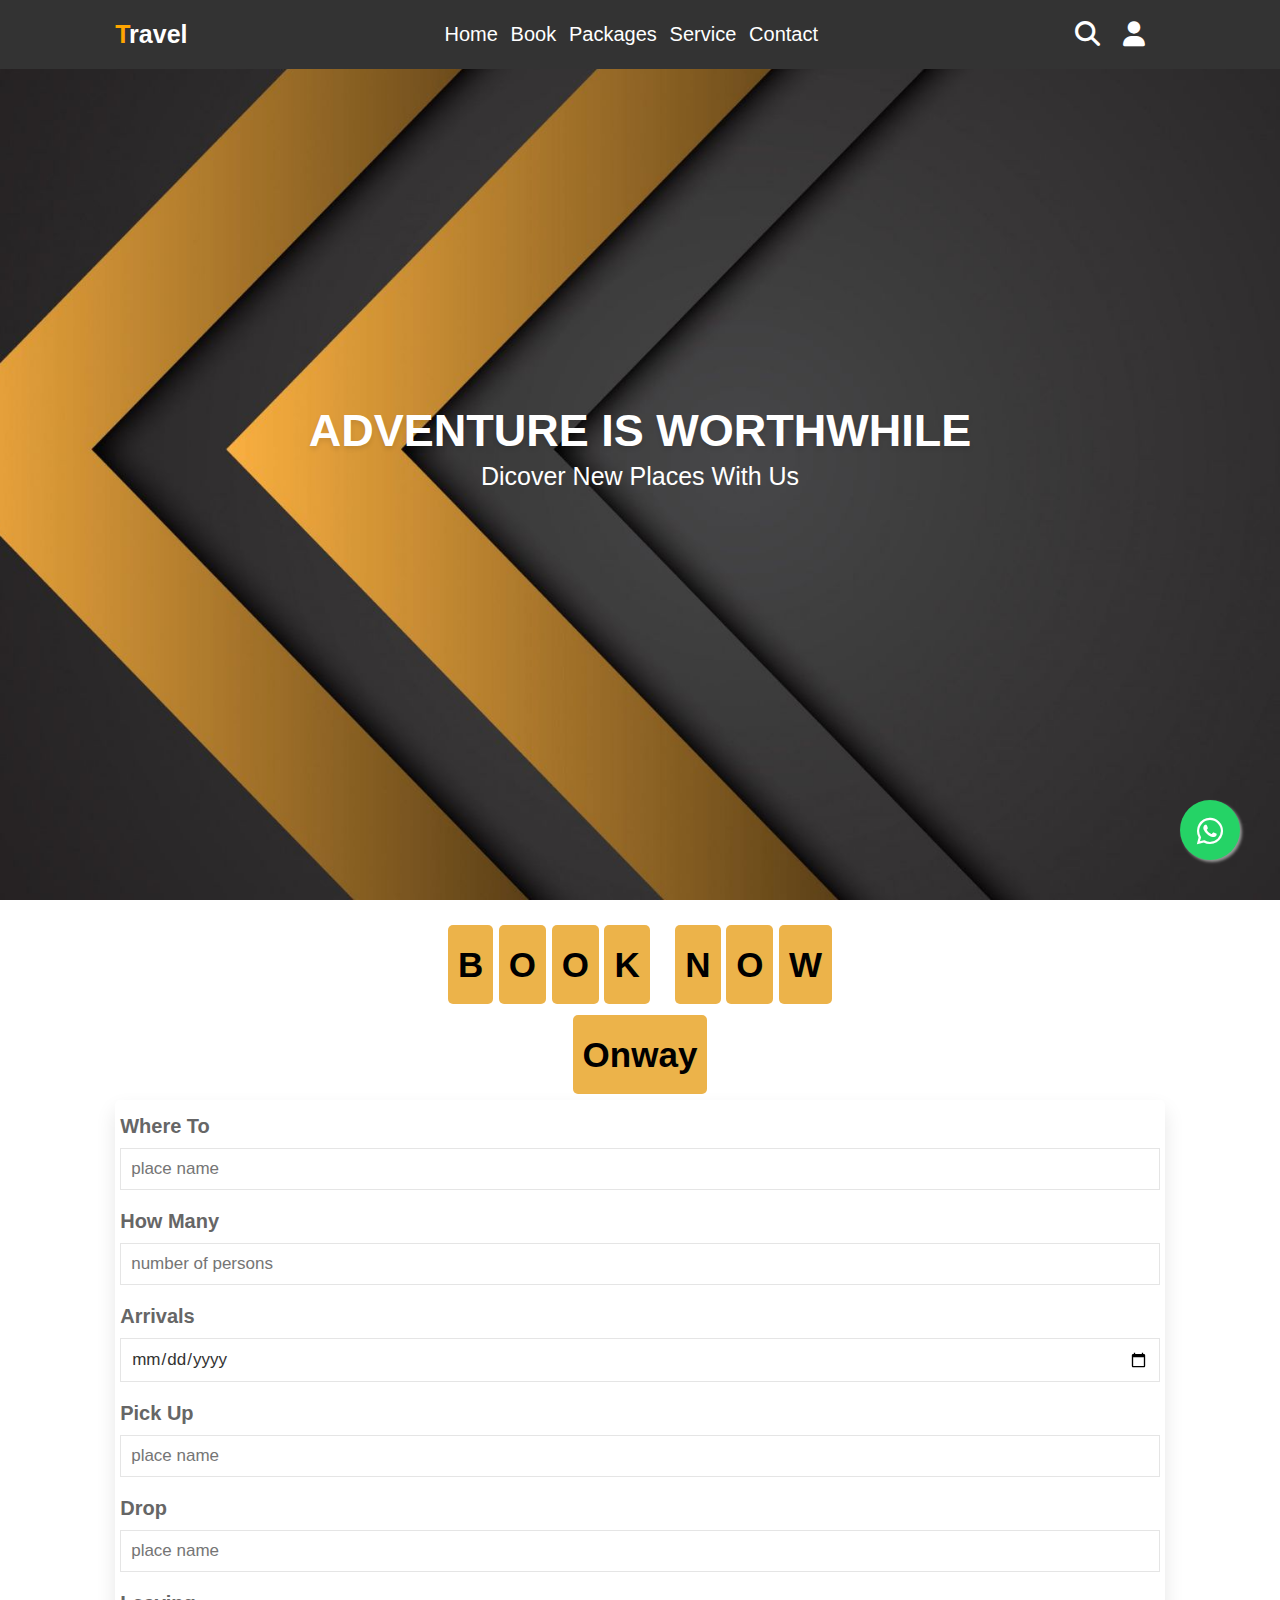
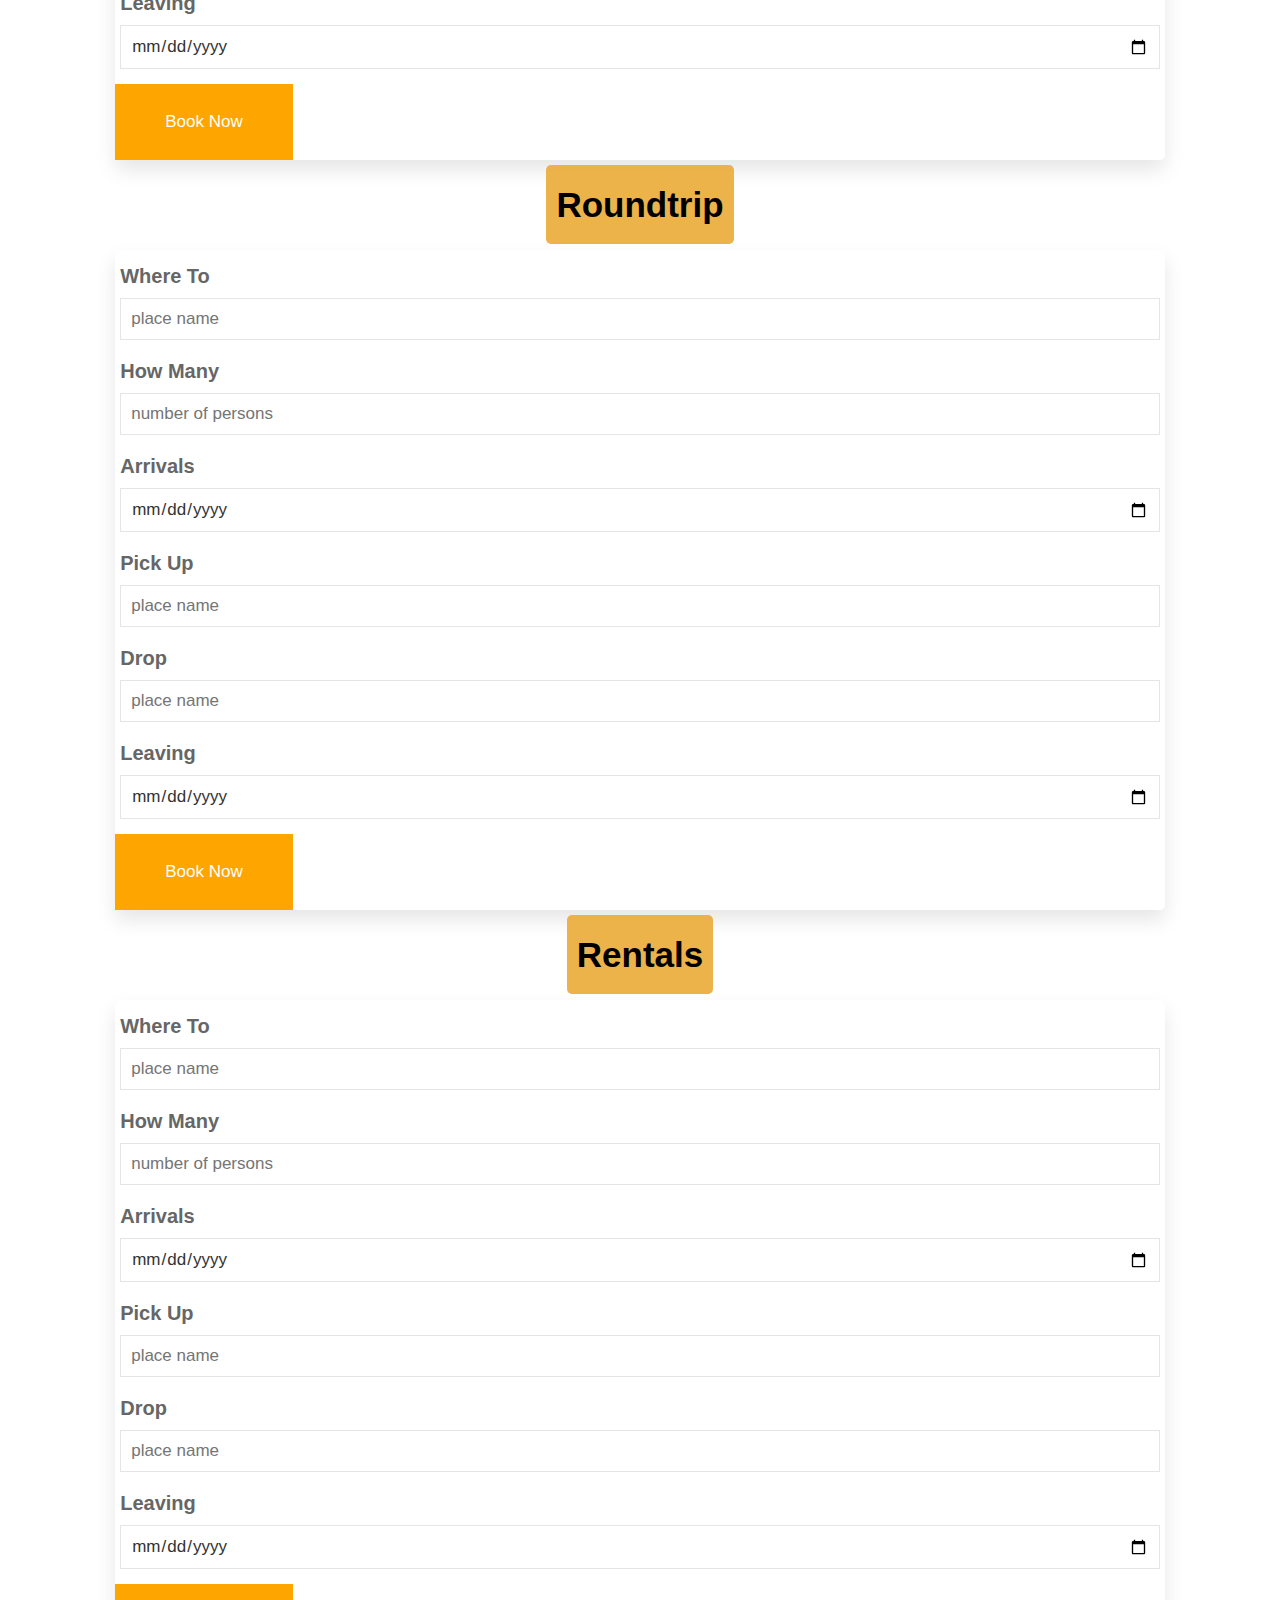
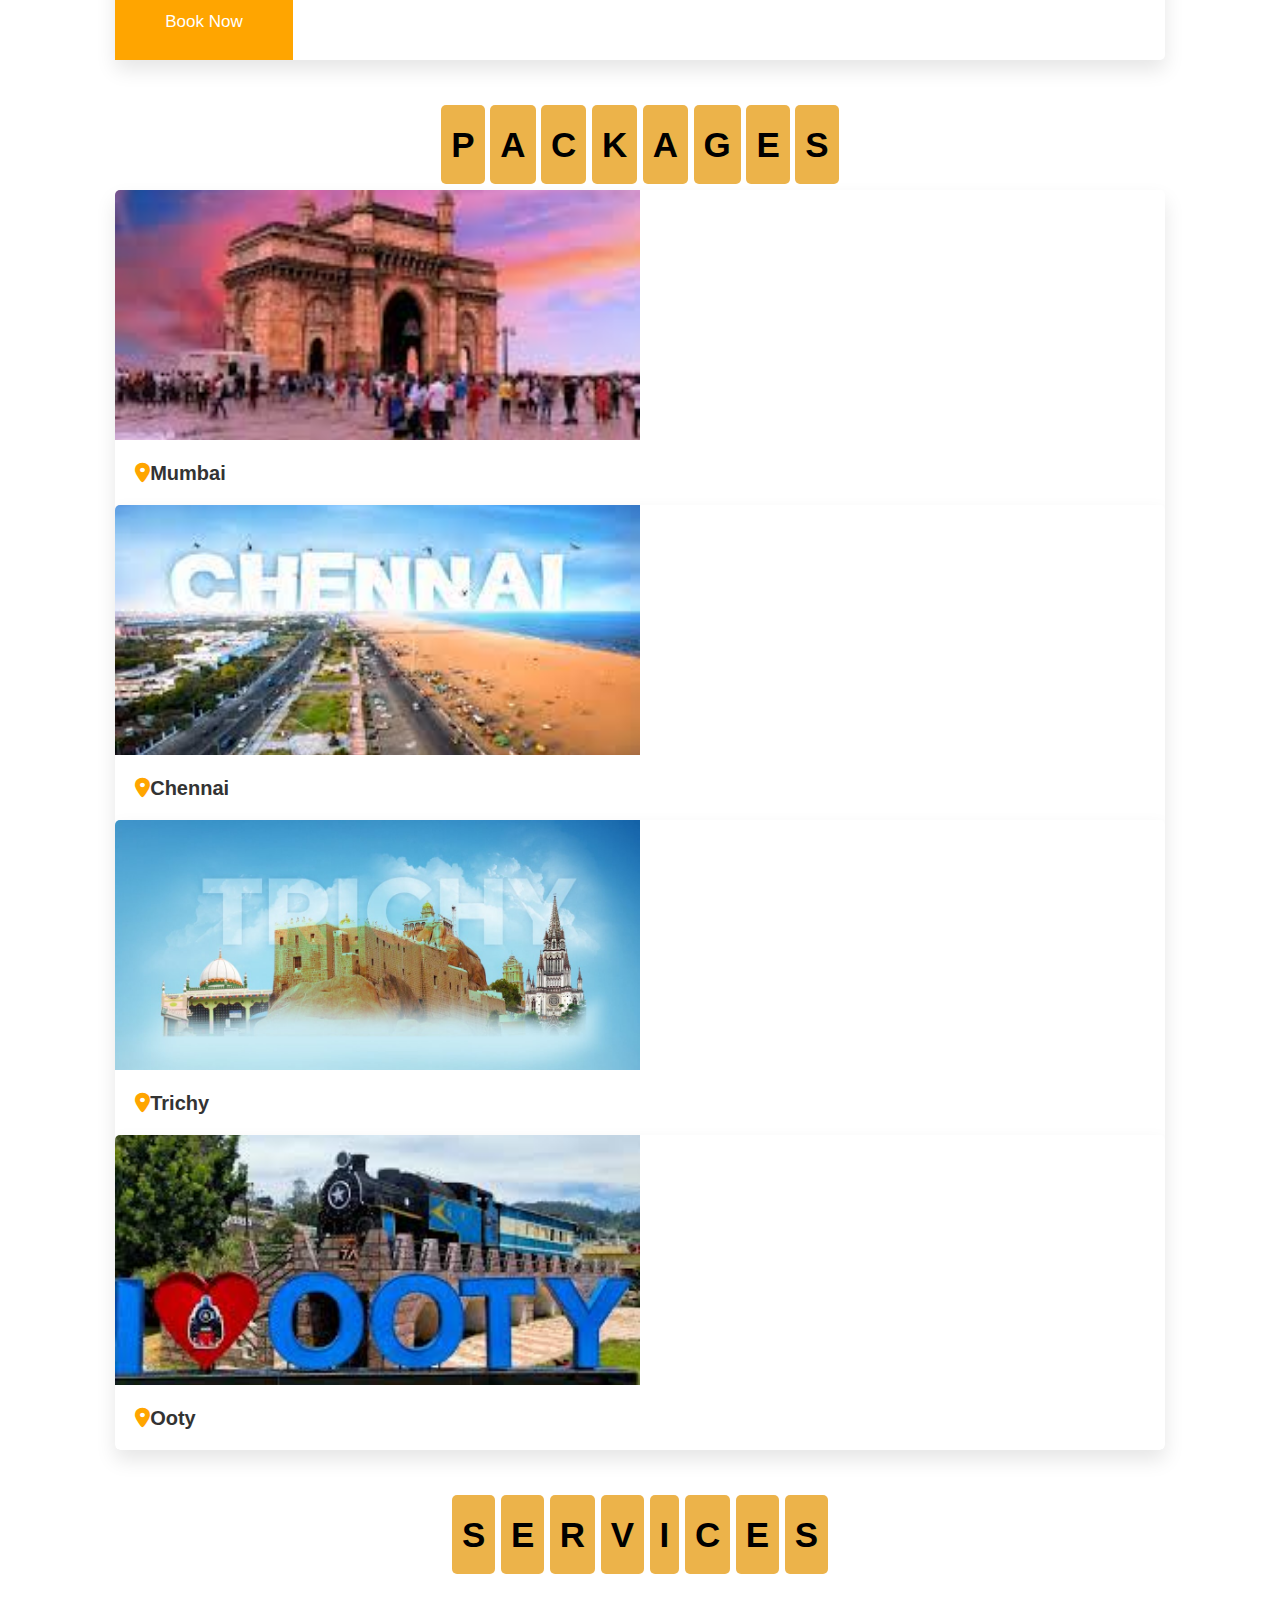
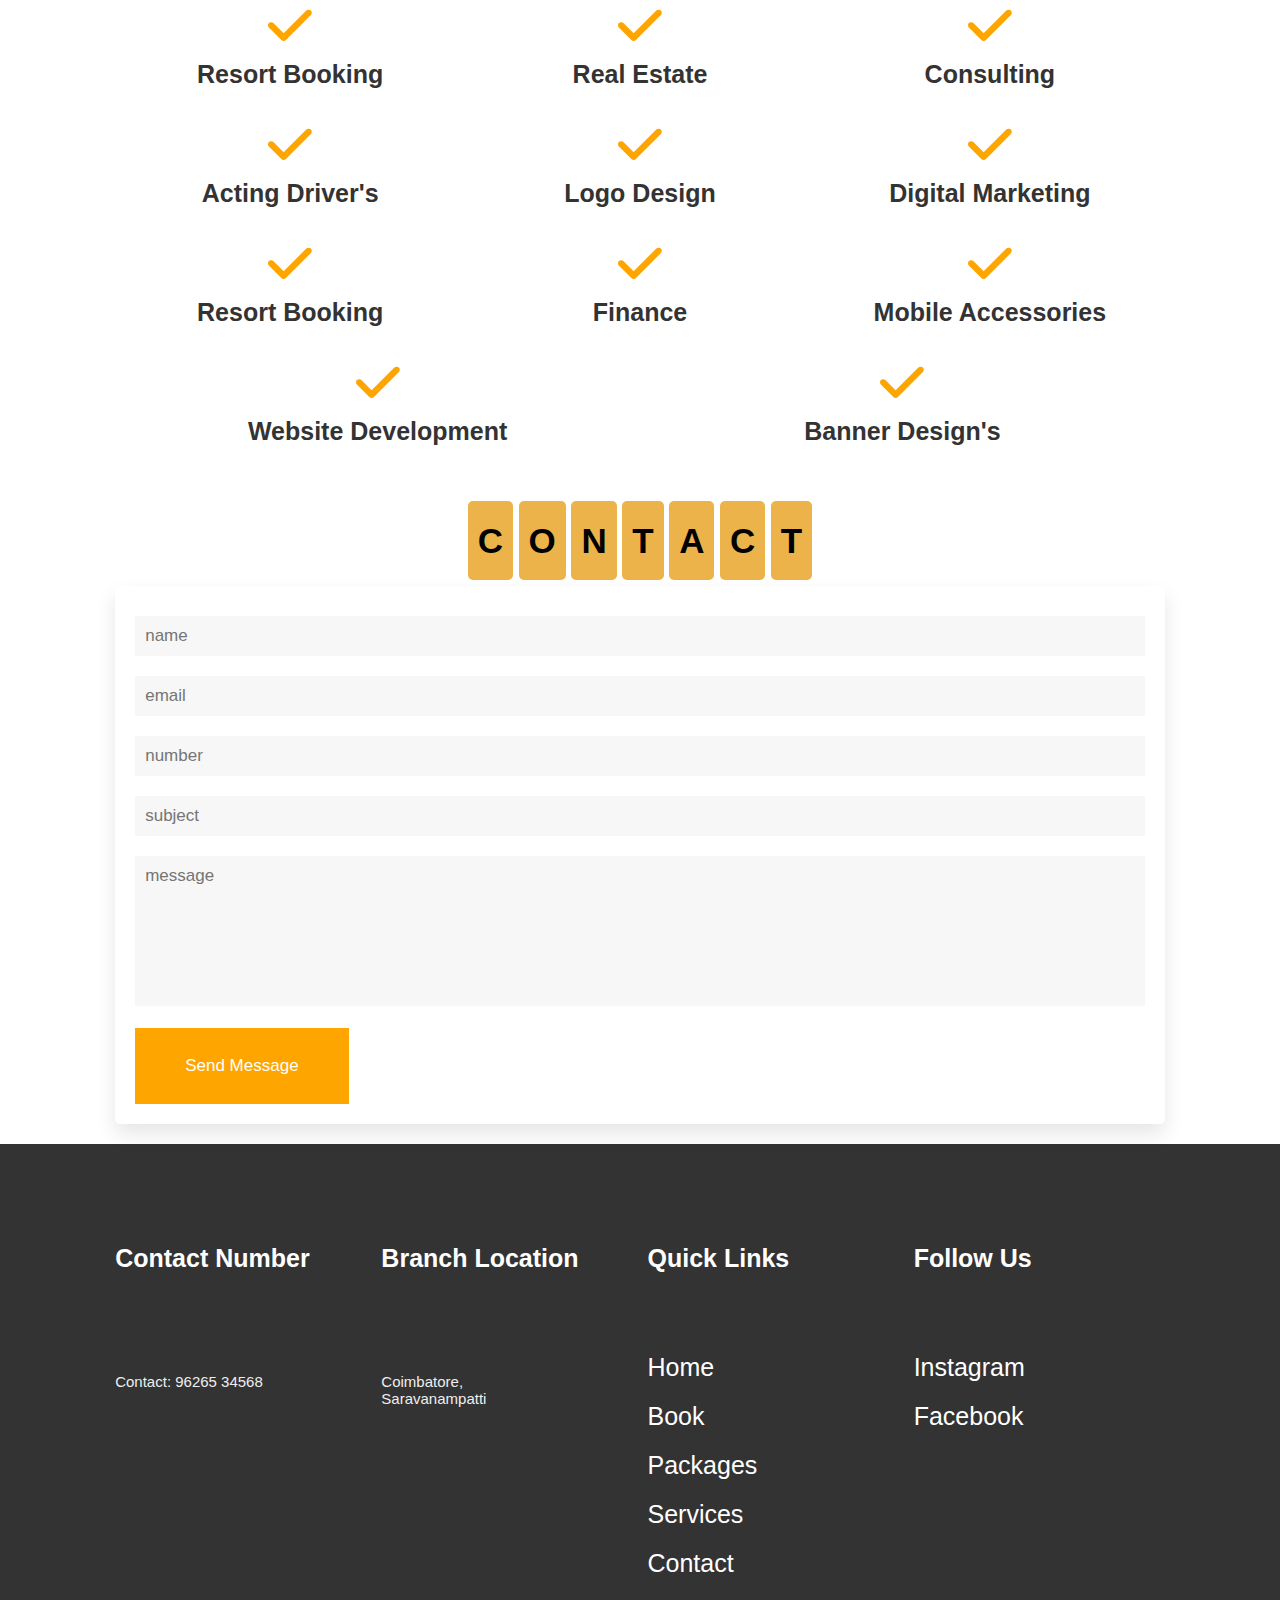
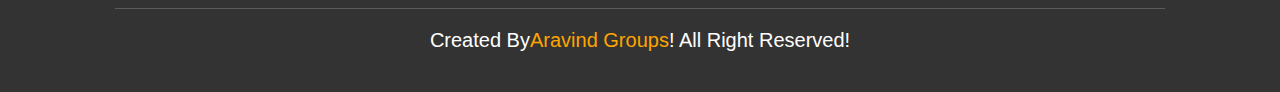
<file: aravid groups/index.html>
<!DOCTYPE html>
<html>
    <head>
      <meta charset="UTF-8">
      <meta name ="viewport" content="width=device-width,initial-scale=1.0">
        <title>
            Aravind travels
        </title>

        <link rel="stylesheet" href="https://cdnjs.cloudflare.com/ajax/libs/font-awesome/5.15.3/css/all.min.css">
        <link rel="stylesheet" href="css/style.css">
        <link rel="stylesheet" href="https://cdnjs.cloudflare.com/ajax/libs/font-awesome/6.2.1/css/all.min.css"  />
    </head>
    <body>
      
    <header>

      <div  id="menu-bar" class="fas fa-bars"></div>
        <a href="#" class="logo"><span>T</span>ravel</a>

        <nav class="navbar">
          <a href="#home">home</a>
          <a href="#book">book</a>
          <a href="#packages">packages</a>
          <a href="#service">service</a>
          <a href="#contact">contact</a>
        </nav>


        <div class="icons">
          <i class="fas fa-search" id="search-btn"></i>
          <i class="fas fa-user" id="login-btn"></i>
          
        </div>
      <form action="" class="search-bar-container">
        <input type="search" id="search-bar" placeholder="search here...">
        <label for="search-bar"class="fas fa-search" ></label>
      </form>
    </header>
 
     <div class="login-form-container">
        <i class="fas fa-times" id="form-close"></i>
       <form action="">
        <h3>login</h3>
        <input type="email" class="box" placeholder="enter your email">
        <input type="password" class="box" placeholder="enter your password">
        <input type="submit" value="login now" class="btn">
        <input type="checkbox" id="remember">
        <label for="remember">remember me</label>
        <p>forget password? <a href="#">click here</a></p>
        <p>dont have an account <a href="#">register</a></p>
      </form>
     </div>
       <section class="home" id="home">
            <div class="content">
              <h3>adventure is worthwhile </h3>
              <p>dicover new places with us </p>
              

          
            <div class="background">
             <img src="images/Black-And-Gold-Wallpapers.jpg" alt="travel">
            </div>

       </section>


       

       <section class="book" id="book">
         <h1 class="heading">
          <span>b</span>
          <span>o</span>
          <span>o</span>
          <span>k</span>
          <span class="space"></span>
          <span>n</span>
          <span>o</span>
          <span>w</span>
        </h1>


           <h1 class="heading"><span>onway</span></h1>



        <div class="row">
          <form  action="https://formspree.io/f/mknarpqv" method="POST">
            
            <div class="inputbox">
              <h3>where to</h3>
              <input type="text" name="place" placeholder="place name">
            </div>
            <div class="inputbox">
              <h3>how many</h3>
              <input type="number" name="number" placeholder="number of persons">
            </div>
            <div class="inputbox">
              <h3>arrivals</h3>
              <input type="date" name="date">
            </div>
            <div class="inputbox">
            <h3>pick up</h3>
              <input type="text" name="place" placeholder="place name">
            </div>
            <div class="inputbox">
            <h3>drop</h3>
              <input type="text" name="place" placeholder="place name">
            </div>
            <div class="inputbox">
              <h3>leaving</h3>
              <input type="date" name="date" >
            </div>
            <input type="submit" class="btn" value="book now">      
              </form>
        </div>

<h1 class="heading"><span>roundtrip</span></h1>
        
        <div class="row">
          <form  action="https://formspree.io/f/mknarpqv" method="POST">
            
            <div class="inputbox">
              <h3>where to</h3>
              <input type="text" name="place" placeholder="place name">
            </div>
            <div class="inputbox">
              <h3>how many</h3>
              <input type="number" name="number" placeholder="number of persons">
            </div>
            <div class="inputbox">
              <h3>arrivals</h3>
              <input type="date" name="date">
            </div>
            <div class="inputbox">
            <h3>pick up</h3>
              <input type="text" name="place" placeholder="place name">
            </div>
            <div class="inputbox">
            <h3>drop</h3>
              <input type="text" name="place" placeholder="place name">
            </div>
            <div class="inputbox">
              <h3>leaving</h3>
              <input type="date" name="date" >
            </div>
            <input type="submit" class="btn" value="book now">      
              </form>
        </div>

           <h1 class="heading"><span>rentals</span></h1>
        
        <div class="row">
          <form  action="https://formspree.io/f/mknarpqv" method="POST">
            
            <div class="inputbox">
              <h3>where to</h3>
              <input type="text" name="place" placeholder="place name">
            </div>
            <div class="inputbox">
              <h3>how many</h3>
              <input type="number" name="number" placeholder="number of persons">
            </div>
            <div class="inputbox">
              <h3>arrivals</h3>
              <input type="date" name="date">
            </div>
            <div class="inputbox">
            <h3>pick up</h3>
              <input type="text" name="place" placeholder="place name">
            </div>
            <div class="inputbox">
            <h3>drop</h3>
              <input type="text" name="place" placeholder="place name">
            </div>
            <div class="inputbox">
              <h3>leaving</h3>
              <input type="date" name="date" >
            </div>
            <input type="submit" class="btn" value="book now">      
              </form>
        </div>
      
        
       </section>

       <section class="packages" id="packages">
        <h1 class="heading">
          <span>p</span>
          <span>a</span>
          <span>c</span>
          <span>k</span>
          <span>a</span>
          <span>g</span>
          <span>e</span>
          <span>s</span>
        </h1>
        <div class="box-container">
          <div class="box">
            <img src="images/p-1.jpeg" alt="">
            <div class="content">
            <h3><i class="fas fa-map-marker-alt"></i>mumbai</h3>
            
        </div>
        

        <div class="box">
          <img src="images/p-2.jpeg" alt="">
          <div class="content">
          <h3><i class="fas fa-map-marker-alt"></i>chennai</h3>
          
      </div>

      <div class="box">
        <img src="images/p-3.jpg" alt="">
        <div class="content">
        <h3><i class="fas fa-map-marker-alt"></i>trichy</h3>
        
  </div>
       
  <div class="box">
    <img src="images/p-4.jpeg" alt="">
    <div class="content">
    <h3><i class="fas fa-map-marker-alt"></i>ooty</h3>
    
</div>
         </section>
          
<section class="services" id="services">

  <h1 class="heading">
    <span>s</span>
    <span>e</span>
    <span>r</span>
    <span>v</span>
    <span>i</span>
    <span>c</span>
    <span>e</span>
    <span>s</span>
  </h1>
  <div class="box-container">
    <div class="box">
      <i class="fa-solid fa-check"></i>
      <h3>resort booking</h3>
      
    </div>
    <div class="box">
      <i class="fa-solid fa-check"></i>
      <h3>real estate</h3>
      
    </div>
    <div class="box">
      <i class="fa-solid fa-check"></i>
      <h3>consulting</h3>
      
    </div>
    <div class="box">
      <i class="fa-solid fa-check"></i>
      <h3>Acting driver's</h3>
      
    </div>
    <div class="box">
      <i class="fa-solid fa-check"></i>
      <h3>logo design</h3>
      
    </div>
    <div class="box">
      <i class="fa-solid fa-check"></i>
      <h3>digital marketing</h3>
     
    </div>
    <div class="box">
      <i class="fa-solid fa-check"></i>
      <h3>resort booking</h3>
      
    </div>
    <div class="box">
      <i class="fa-solid fa-check"></i>
      <h3>finance</h3>
      
    </div>
    <div class="box">
      <i class="fa-solid fa-check"></i>
      <h3>mobile accessories</h3>
      
    </div>
    <div class="box">
      <i class="fa-solid fa-check"></i>
      <h3>website development</h3>
      
    </div>
    <div class="box">
      <i class="fa-solid fa-check"></i>
      <h3>banner design's</h3>
      
    </div>
  </div>
  

</section>


<section class="contact" id="contact">

  <h1 class="heading">
    <span>c</span>
    <span>o</span>
    <span>n</span>
    <span>t</span>
    <span>a</span>
    <span>c</span>
    <span>t</span>
  </h1>
  <div class="row">
<form  action="https://formspree.io/f/mknarpqv" method="POST">

  <div class="inputbox">
    <input type="text" name="name" placeholder="name">
    <input type="email" name="email" placeholder="email">
  </div>
  <div class="inputbox">
    <input type="number" name="number" placeholder="number">
    <input type="text"  name="text" placeholder="subject">
  </div>
  <textarea placeholder="message" name="" id="" cols="30" rows="10"></textarea>
   <input type="submit" class="btn" value="send message">
</div>
</form>


 </section>

 <section class="footer">
  <a href="https:/wa.me/919626534568"  target="_blank" class="whatsapp_float"><i class="fa-brands fa-whatsapp whatsapp-icon"></i></a>
  <div class="box-container">
    <div class="box">
      <h3>contact number</h3>
      <p> contact: 96265 34568</p>
    </div>
    <div class="box">
      <h3>branch location</h3>
      
      <p>coimbatore,<br> saravanampatti</p>
    </div>
    <div class="box">
      <h3>quick links</h3>
      <a href="#">home</a>
      <a href="#">book</a>
      <a href="#">packages</a>
      <a href="#">services</a>
      <a href="#">contact</a>
    </div>
    <div class="box">
      <h3>follow us</h3>
      <a href="https://instagram.com/hotspot_tripmakers?igshid=ZDdkNTZiNTM=">instagram</a>
      
      <a href="https://www.facebook.com/groups/979447199686387/?mibextid=NSMWBT">facebook</a>
      
    </div>

  </div>
  <h1 class="credit">created by<span>Aravind groups</span>! all right reserved!</h1>
 </section>
      <script src="js/script.js"></script>
  
    </body>
</html>
</file>
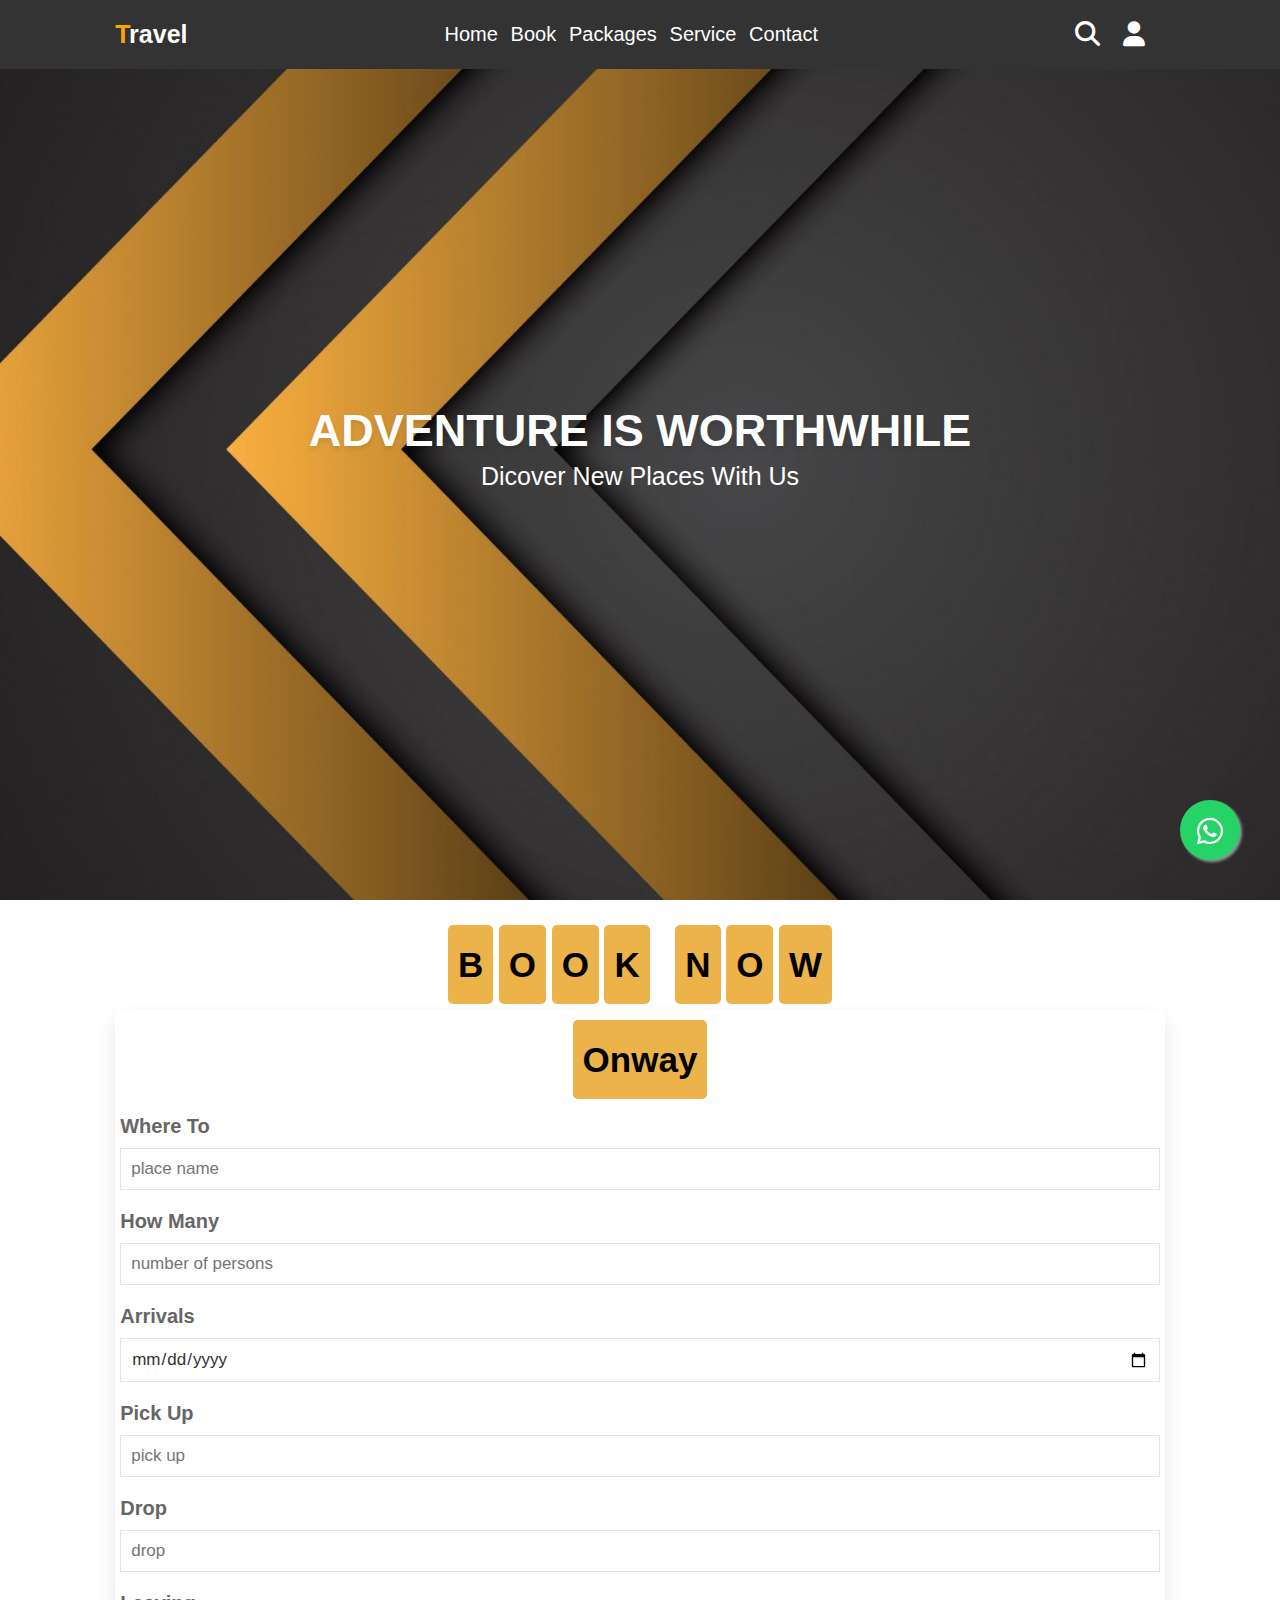
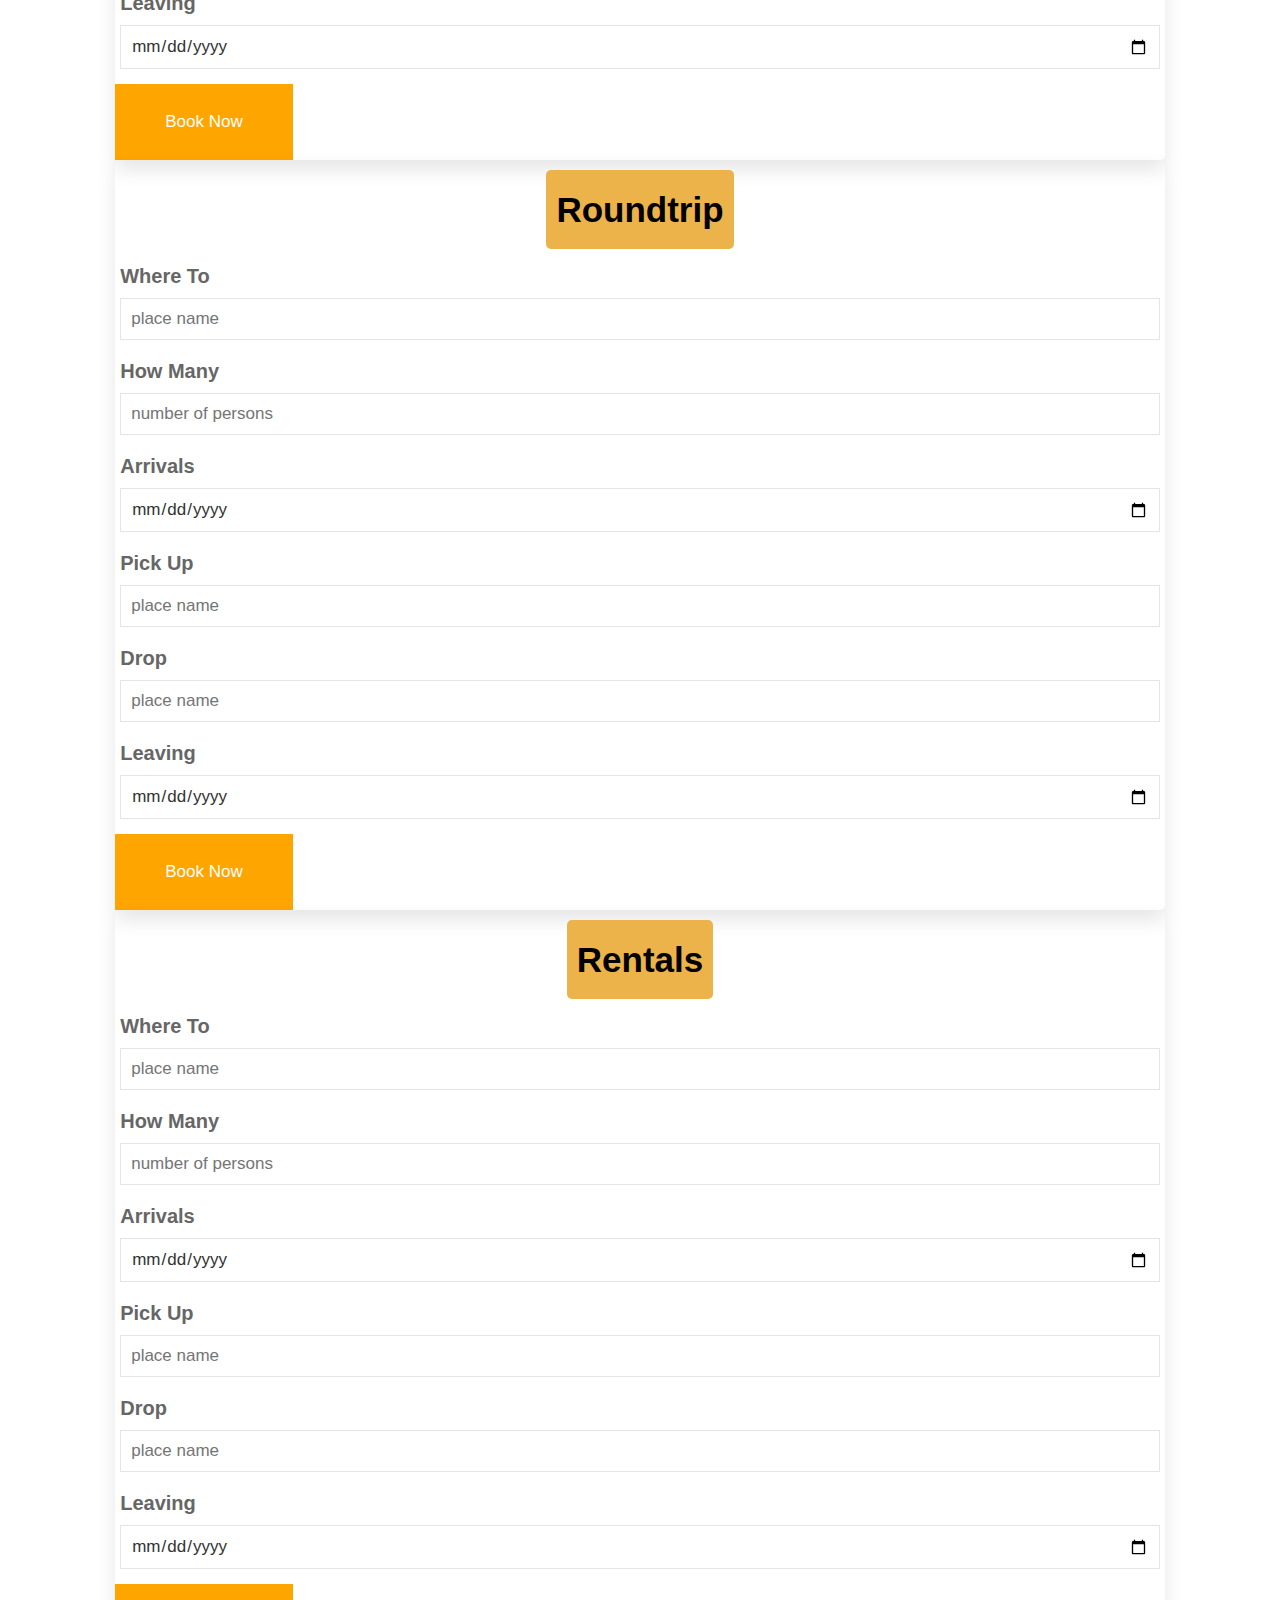
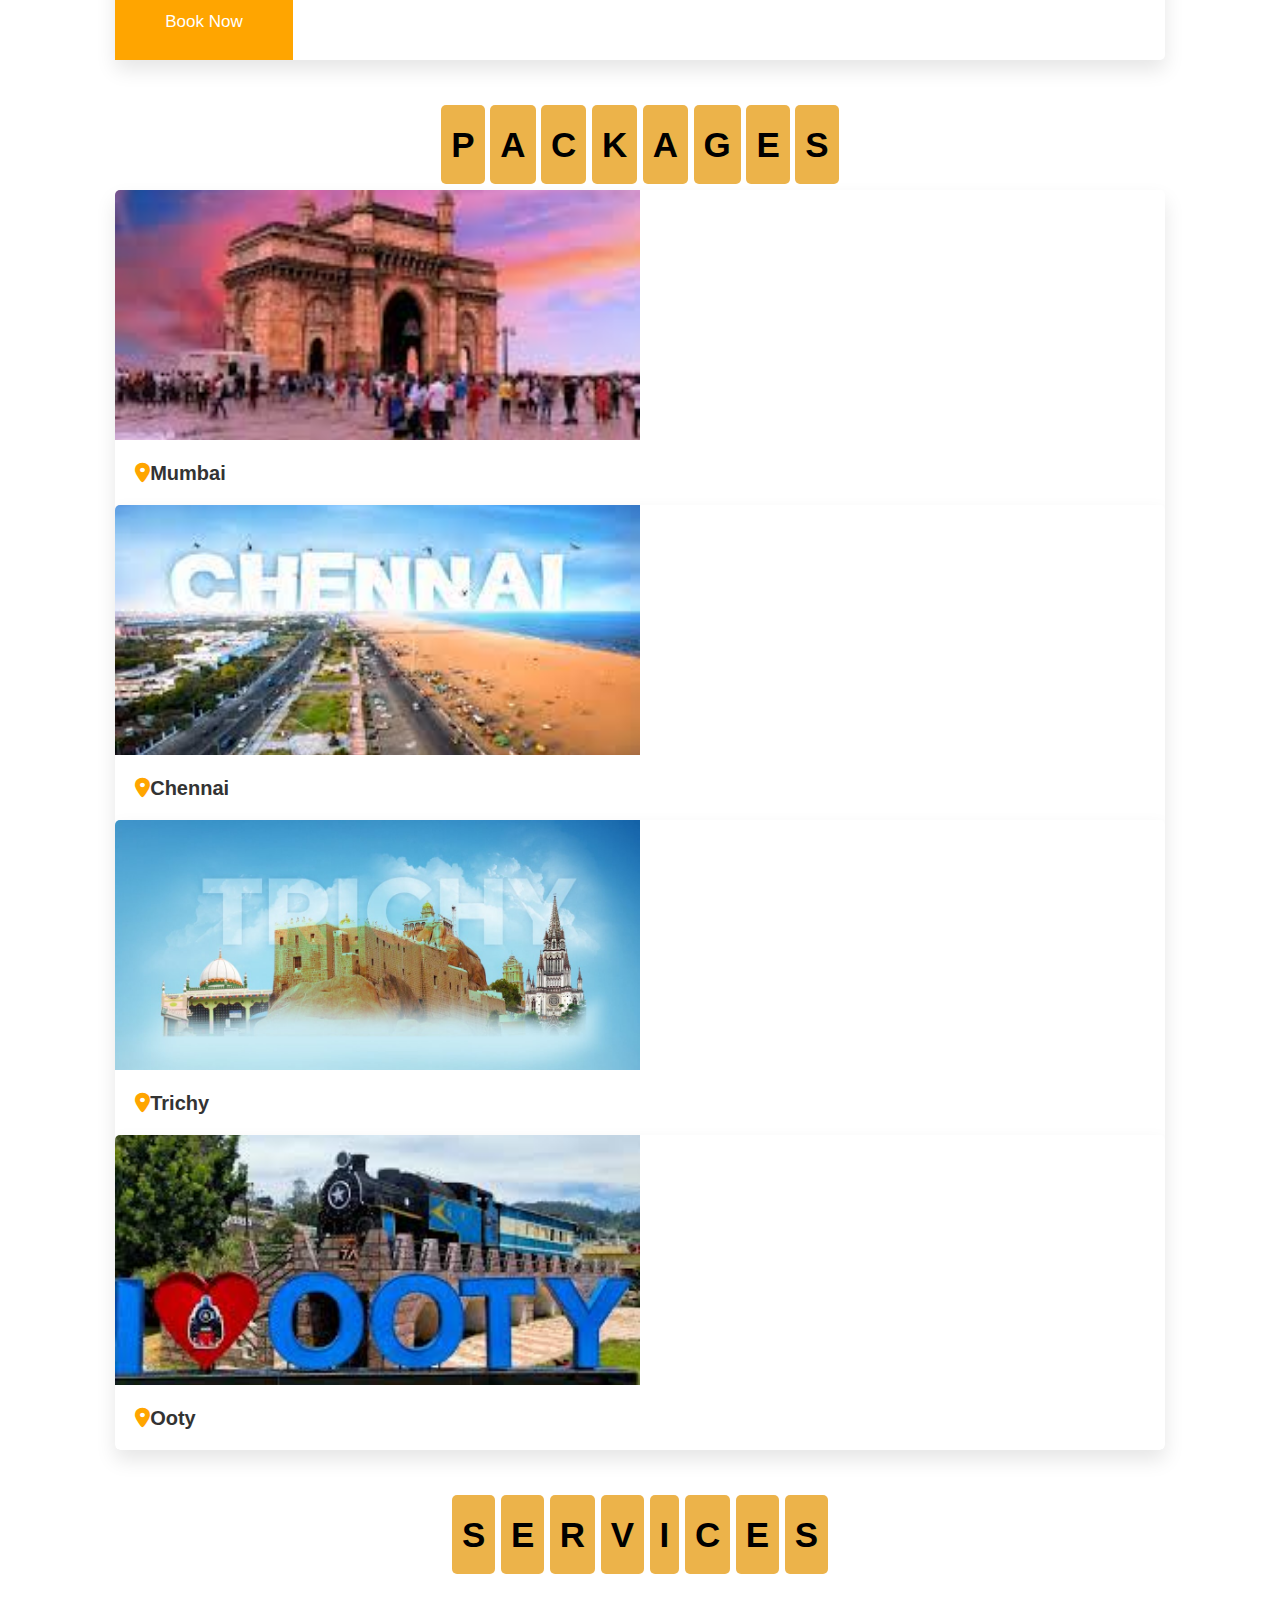
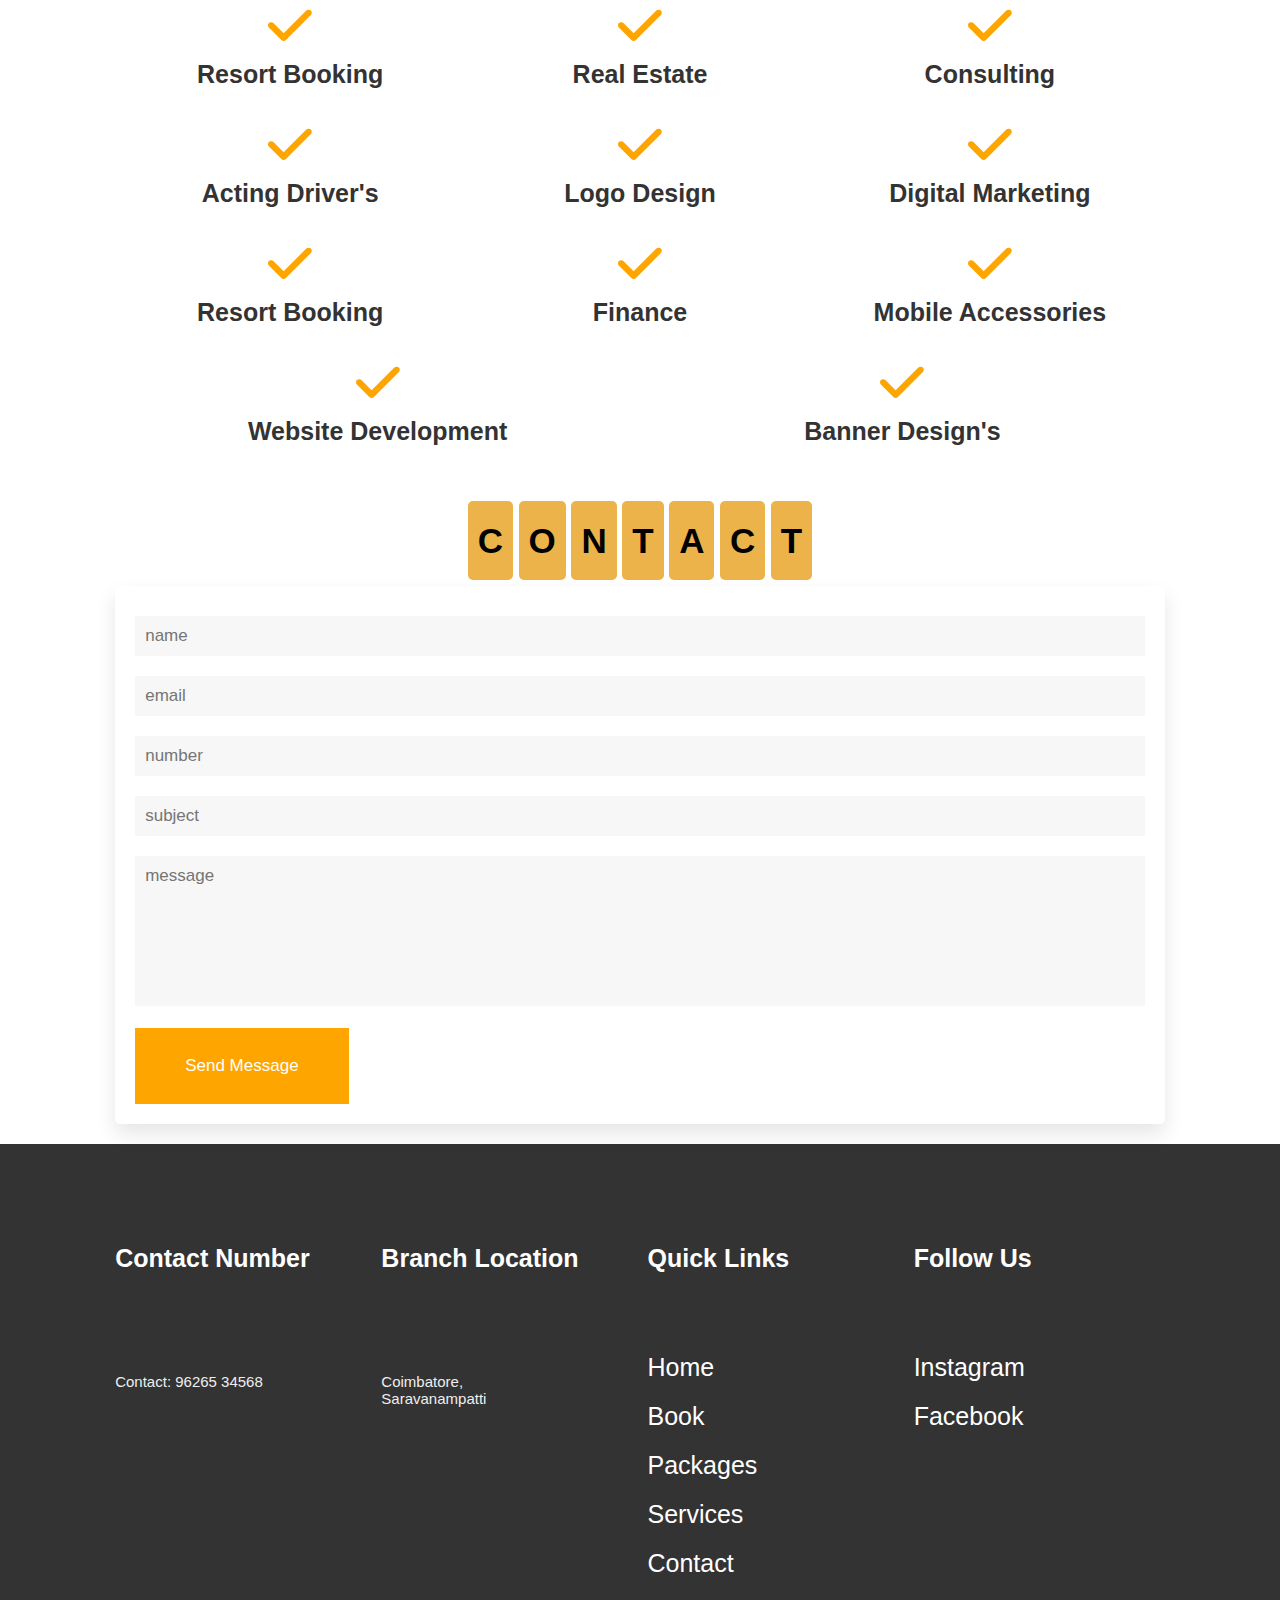
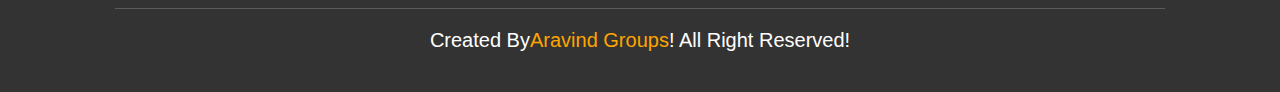
<file: aravind groups/index.html>
<!DOCTYPE html>
<html>
    <head>
      <meta charset="UTF-8">
      <meta name ="viewport" content="width=device-width,initial-scale=1.0">
        <title>
            Aravind travels
        </title>

        <link rel="stylesheet" href="https://cdnjs.cloudflare.com/ajax/libs/font-awesome/5.15.3/css/all.min.css">
        <link rel="stylesheet" href="css/style.css">
        <link rel="stylesheet" href="https://cdnjs.cloudflare.com/ajax/libs/font-awesome/6.2.1/css/all.min.css"  />
    </head>
    <body>
      
    <header>

      <div  id="menu-bar" class="fas fa-bars"></div>
        <a href="#" class="logo"><span>T</span>ravel</a>

        <nav class="navbar">
          <a href="#home">home</a>
          <a href="#book">book</a>
          <a href="#packages">packages</a>
          <a href="#service">service</a>
          <a href="#contact">contact</a>
        </nav>


        <div class="icons">
          <i class="fas fa-search" id="search-btn"></i>
          <i class="fas fa-user" id="login-btn"></i>
          
        </div>
      <form action="" class="search-bar-container">
        <input type="search" id="search-bar" placeholder="search here...">
        <label for="search-bar"class="fas fa-search" ></label>
      </form>
    </header>
 
     <div class="login-form-container">
        <i class="fas fa-times" id="form-close"></i>
       <form action="">
        <h3>login</h3>
        <input type="email" class="box" placeholder="enter your email">
        <input type="password" class="box" placeholder="enter your password">
        <input type="submit" value="login now" class="btn">
        <input type="checkbox" id="remember">
        <label for="remember">remember me</label>
        <p>forget password? <a href="#">click here</a></p>
        <p>dont have an account <a href="#">register</a></p>
      </form>
     </div>
       <section class="home" id="home">
            <div class="content">
              <h3>adventure is worthwhile </h3>
              <p>dicover new places with us </p>
              

          
            <div class="background">
             <img src="images/Black-And-Gold-Wallpapers.jpg" alt="travel">
            </div>

       </section>


       

       <section class="book" id="book">
         <h1 class="heading">
          <span>b</span>
          <span>o</span>
          <span>o</span>
          <span>k</span>
          <span class="space"></span>
          <span>n</span>
          <span>o</span>
          <span>w</span>
        </h1>

        <div class="row">
          <form  action="https://formspree.io/f/mknarpqv" method="POST">                  
            <div class="inputbox">
              <h1 class="heading"><span>onway</span></h1>
              <h3>where to</h3>
              <input type="text" name="onway to" placeholder="place name">
            </div>
            <div class="inputbox">
              <h3>how many</h3>
              <input type="number" name="number" placeholder="number of persons">
            </div>
            <div class="inputbox">
              <h3>arrivals</h3>
              <input type="date" name="arrival date">
            </div>
            <div class="inputbox">
            <h3>pick up</h3>
              <input type="text" name="pick up" placeholder="pick up">
            </div>
            <div class="inputbox">
            <h3>drop</h3>
              <input type="text" name="drop" placeholder="drop">
            </div>
            <div class="inputbox">
              <h3>leaving</h3>
              <input type="date" name="leaving date" >
            </div>
            <input type="submit" class="btn" value="book now">      
              </form>
        </div>


        
        <div class="row">
          <form  action="https://formspree.io/f/mknarpqv" method="POST">
           
            <div class="inputbox">
              <h1 class="heading"><span>roundtrip</span></h1>
              <h3>where to</h3>
              <input type="text" name="roundtrip to" placeholder="place name">
            </div>
            <div class="inputbox">
              <h3>how many</h3>
              <input type="number" name="number" placeholder="number of persons">
            </div>
            <div class="inputbox">
              <h3>arrivals</h3>
              <input type="date" name="date">
            </div>
            <div class="inputbox">
            <h3>pick up</h3>
              <input type="text" name="place" placeholder="place name">
            </div>
            <div class="inputbox">
            <h3>drop</h3>
              <input type="text" name="place" placeholder="place name">
            </div>
            <div class="inputbox">
              <h3>leaving</h3>
              <input type="date" name="date" >
            </div>
            <input type="submit" class="btn" value="book now">      
              </form>
        </div>

         
        
        <div class="row">
          <form  action="https://formspree.io/f/mknarpqv" method="POST">
           
            <div class="inputbox">
              <h1 class="heading"><span>rentals</span></h1>
              <h3>where to</h3>
              <input type="text" name="rentals to" placeholder="place name">
            </div>
            <div class="inputbox">
              <h3>how many</h3>
              <input type="number" name="number" placeholder="number of persons">
            </div>
            <div class="inputbox">
              <h3>arrivals</h3>
              <input type="date" name="date">
            </div>
            <div class="inputbox">
            <h3>pick up</h3>
              <input type="text" name="place" placeholder="place name">
            </div>
            <div class="inputbox">
            <h3>drop</h3>
              <input type="text" name="place" placeholder="place name">
            </div>
            <div class="inputbox">
              <h3>leaving</h3>
              <input type="date" name="date" >
            </div>
            <input type="submit" class="btn" value="book now">      
              </form>
        </div>
      
        
       </section>

       <section class="packages" id="packages">
        <h1 class="heading">
          <span>p</span>
          <span>a</span>
          <span>c</span>
          <span>k</span>
          <span>a</span>
          <span>g</span>
          <span>e</span>
          <span>s</span>
        </h1>
        <div class="box-container">
          <div class="box">
            <img src="images/p-1.jpeg" alt="">
            <div class="content">
            <h3><i class="fas fa-map-marker-alt"></i>mumbai</h3>
            
        </div>
        

        <div class="box">
          <img src="images/p-2.jpeg" alt="">
          <div class="content">
          <h3><i class="fas fa-map-marker-alt"></i>chennai</h3>
          
      </div>

      <div class="box">
        <img src="images/p-3.jpg" alt="">
        <div class="content">
        <h3><i class="fas fa-map-marker-alt"></i>trichy</h3>
        
  </div>
       
  <div class="box">
    <img src="images/p-4.jpeg" alt="">
    <div class="content">
    <h3><i class="fas fa-map-marker-alt"></i>ooty</h3>
    
</div>
         </section>
          
<section class="services" id="services">

  <h1 class="heading">
    <span>s</span>
    <span>e</span>
    <span>r</span>
    <span>v</span>
    <span>i</span>
    <span>c</span>
    <span>e</span>
    <span>s</span>
  </h1>
  <div class="box-container">
    <div class="box">
      <i class="fa-solid fa-check"></i>
      <h3>resort booking</h3>
      
    </div>
    <div class="box">
      <i class="fa-solid fa-check"></i>
      <h3>real estate</h3>
      
    </div>
    <div class="box">
      <i class="fa-solid fa-check"></i>
      <h3>consulting</h3>
      
    </div>
    <div class="box">
      <i class="fa-solid fa-check"></i>
      <h3>Acting driver's</h3>
      
    </div>
    <div class="box">
      <i class="fa-solid fa-check"></i>
      <h3>logo design</h3>
      
    </div>
    <div class="box">
      <i class="fa-solid fa-check"></i>
      <h3>digital marketing</h3>
     
    </div>
    <div class="box">
      <i class="fa-solid fa-check"></i>
      <h3>resort booking</h3>
      
    </div>
    <div class="box">
      <i class="fa-solid fa-check"></i>
      <h3>finance</h3>
      
    </div>
    <div class="box">
      <i class="fa-solid fa-check"></i>
      <h3>mobile accessories</h3>
      
    </div>
    <div class="box">
      <i class="fa-solid fa-check"></i>
      <h3>website development</h3>
      
    </div>
    <div class="box">
      <i class="fa-solid fa-check"></i>
      <h3>banner design's</h3>
      
    </div>
  </div>
  

</section>


<section class="contact" id="contact">

  <h1 class="heading">
    <span>c</span>
    <span>o</span>
    <span>n</span>
    <span>t</span>
    <span>a</span>
    <span>c</span>
    <span>t</span>
  </h1>
  <div class="row">
<form  action="https://formspree.io/f/mknarpqv" method="POST">

  <div class="inputbox">
    <input type="text" name="name" placeholder="name">
    <input type="email" name="email" placeholder="email">
  </div>
  <div class="inputbox">
    <input type="number" name="number" placeholder="number">
    <input type="text"  name="text" placeholder="subject">
  </div>
  <textarea placeholder="message" name="" id="" cols="30" rows="10"></textarea>
   <input type="submit" class="btn" value="send message">
</div>
</form>


 </section>

 <section class="footer">
  <a href="https:/wa.me/919626534568"  target="_blank" class="whatsapp_float"><i class="fa-brands fa-whatsapp whatsapp-icon"></i></a>
  <div class="box-container">
    <div class="box">
      <h3>contact number</h3>
      <p> contact: 96265 34568</p>
    </div>
    <div class="box">
      <h3>branch location</h3>
      
      <p>coimbatore,<br> saravanampatti</p>
    </div>
    <div class="box">
      <h3>quick links</h3>
      <a href="#">home</a>
      <a href="#">book</a>
      <a href="#">packages</a>
      <a href="#">services</a>
      <a href="#">contact</a>
    </div>
    <div class="box">
      <h3>follow us</h3>
      <a href="https://instagram.com/hotspot_tripmakers?igshid=ZDdkNTZiNTM=">instagram</a>
      
      <a href="https://www.facebook.com/groups/979447199686387/?mibextid=NSMWBT">facebook</a>
      
    </div>

  </div>
  <h1 class="credit">created by<span>Aravind groups</span>! all right reserved!</h1>
 </section>
      <script src="js/script.js"></script>
  
    </body>
</html>
</file>
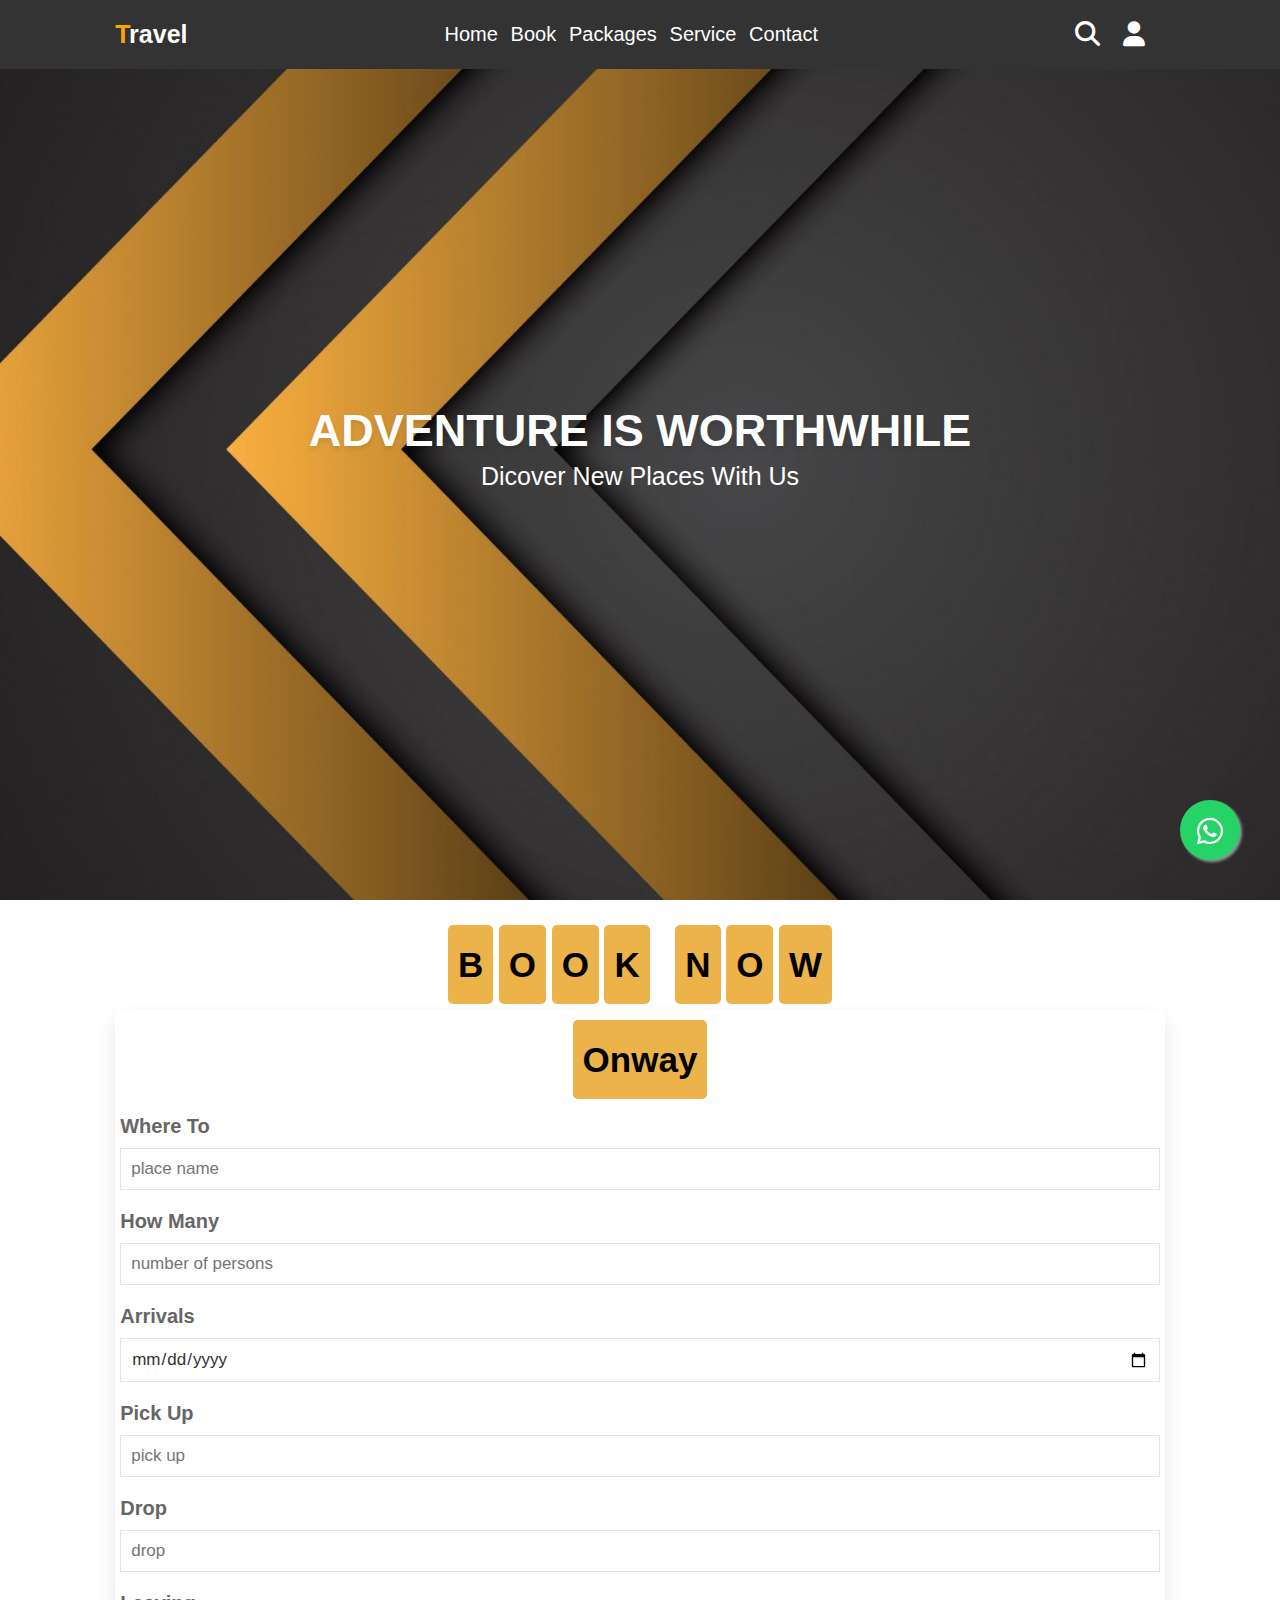
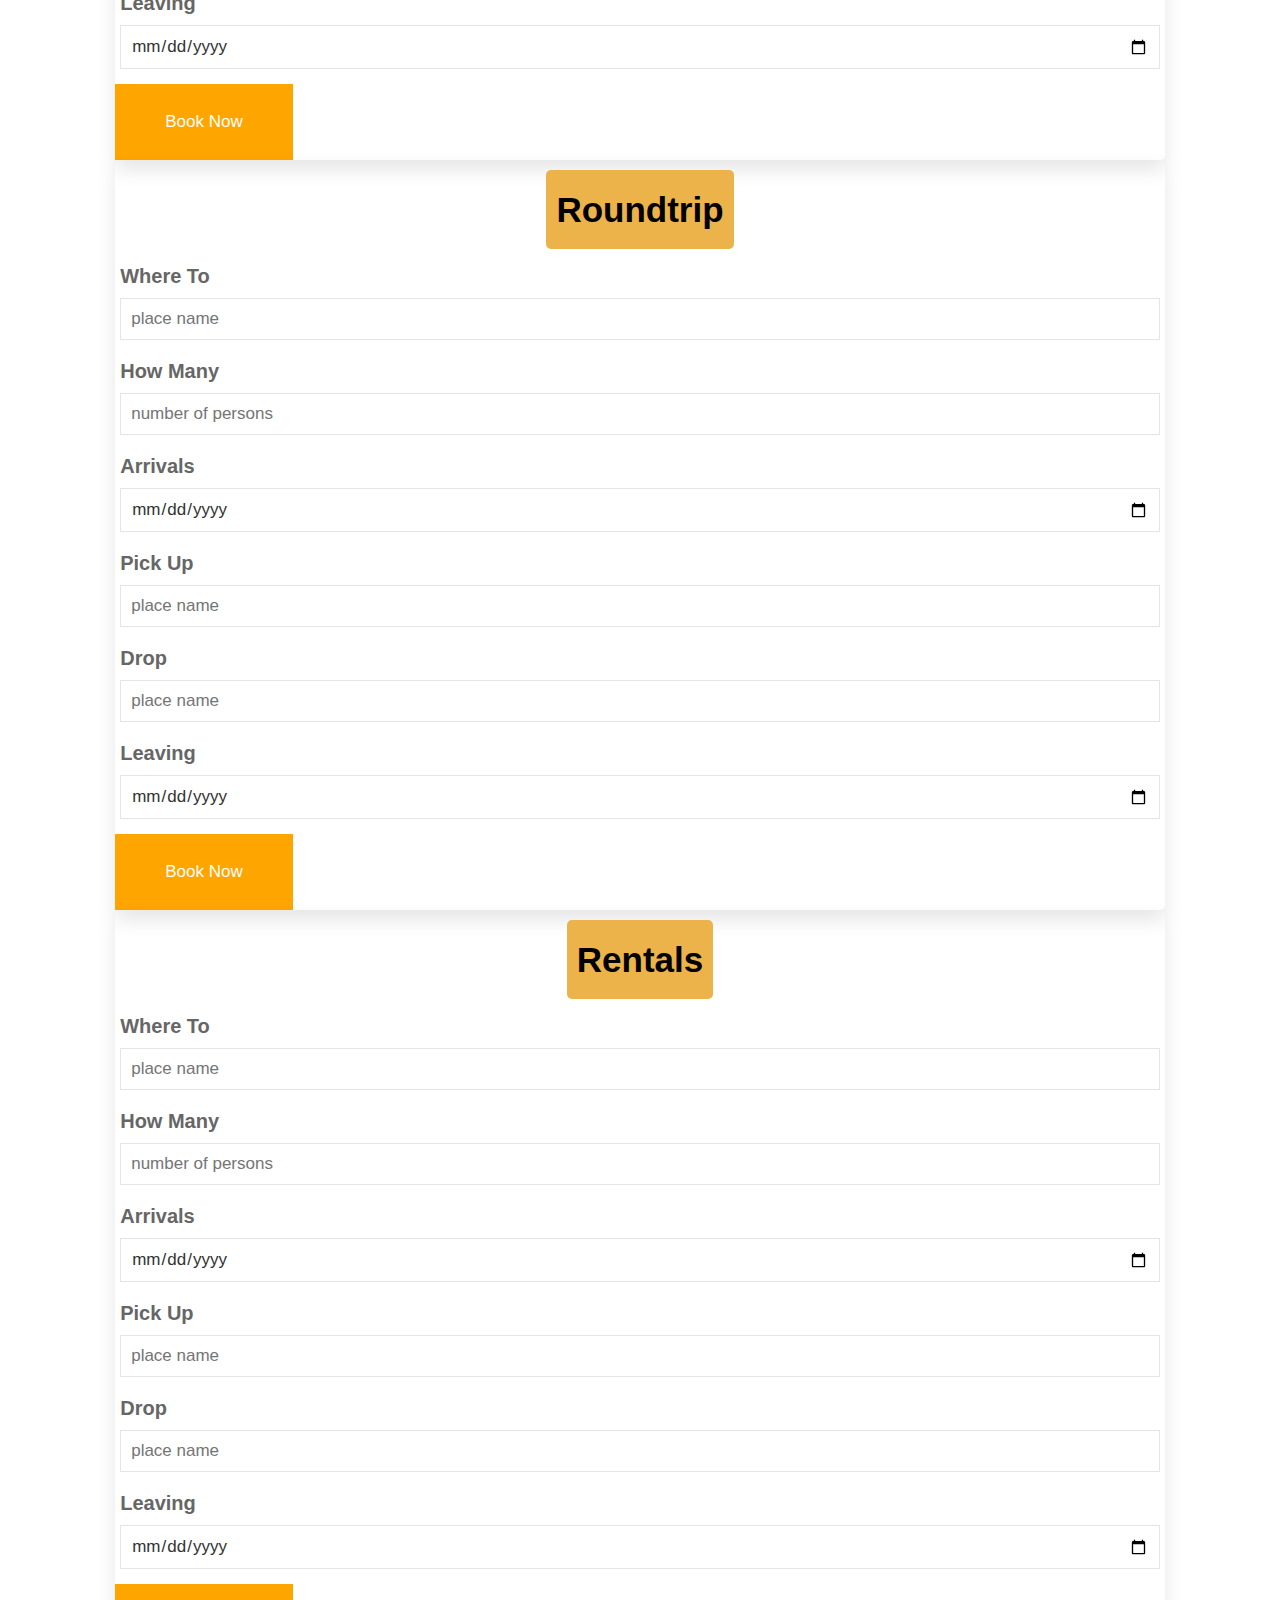
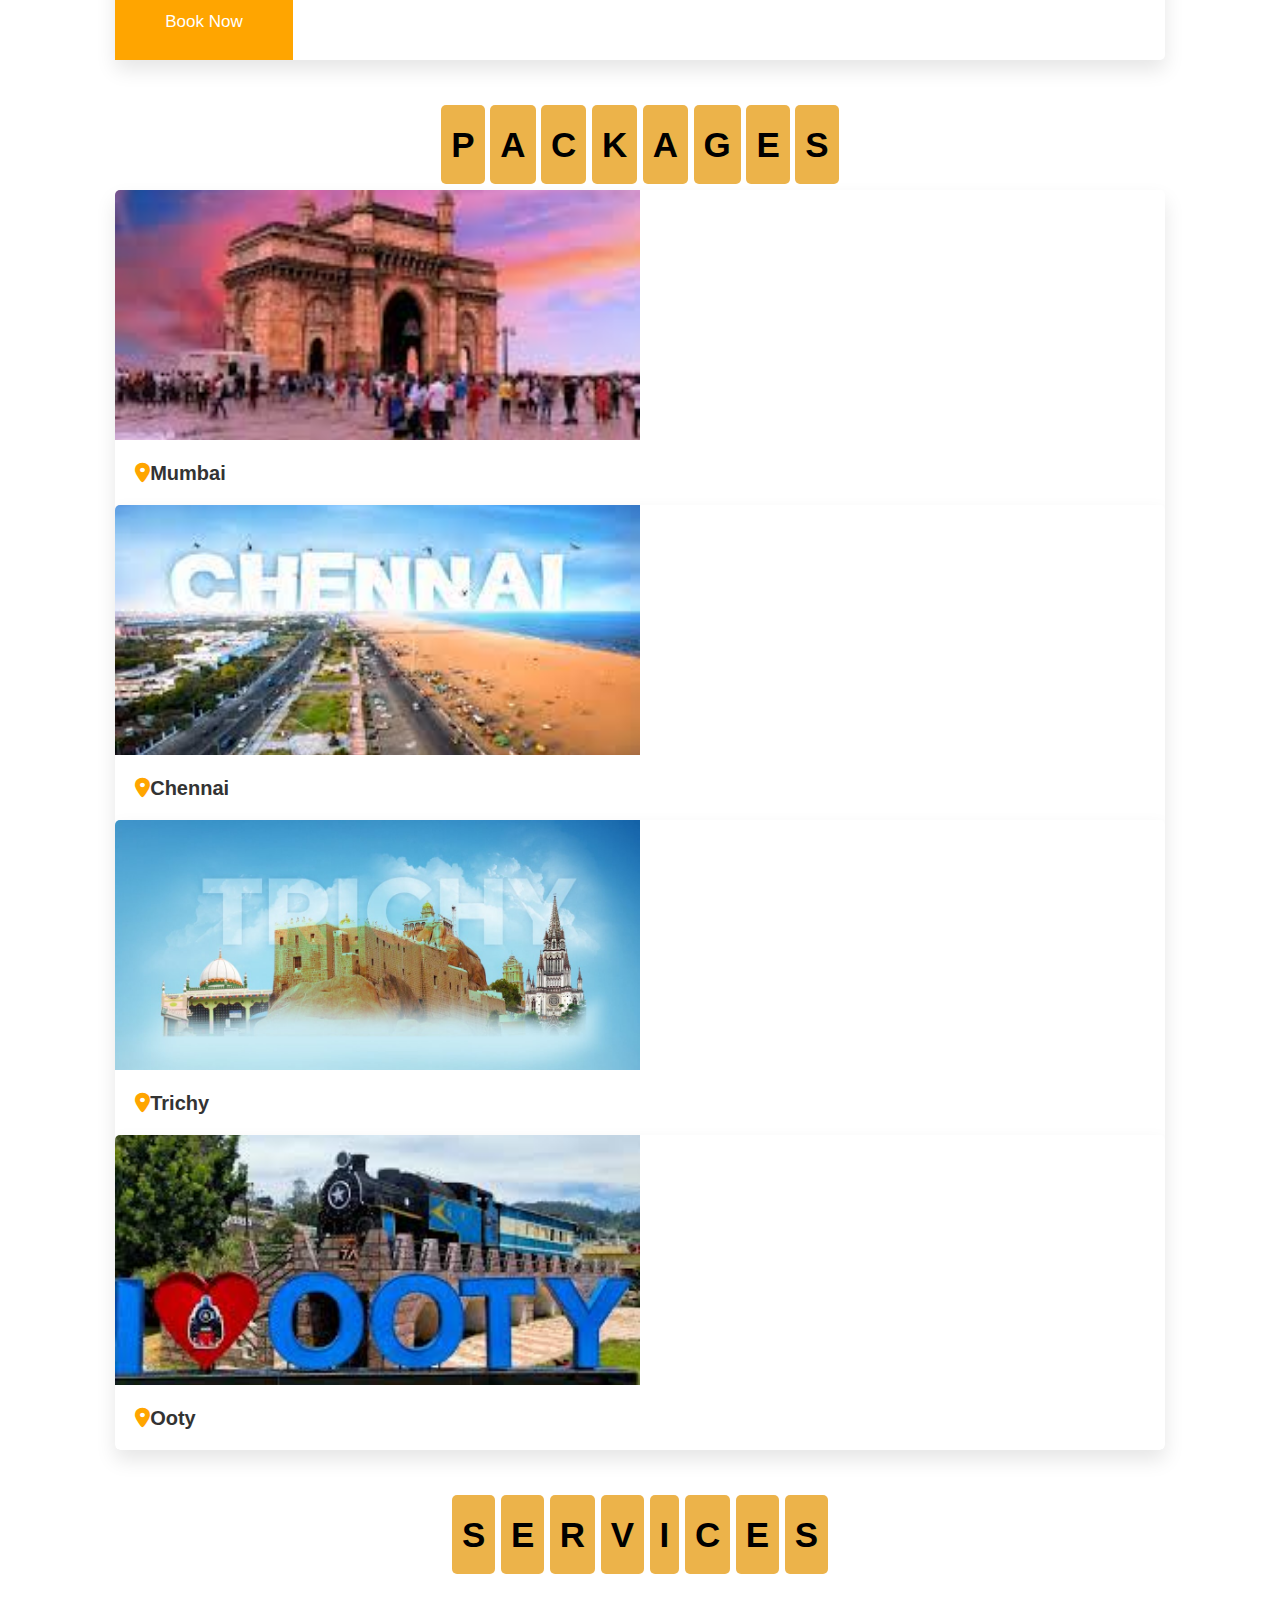
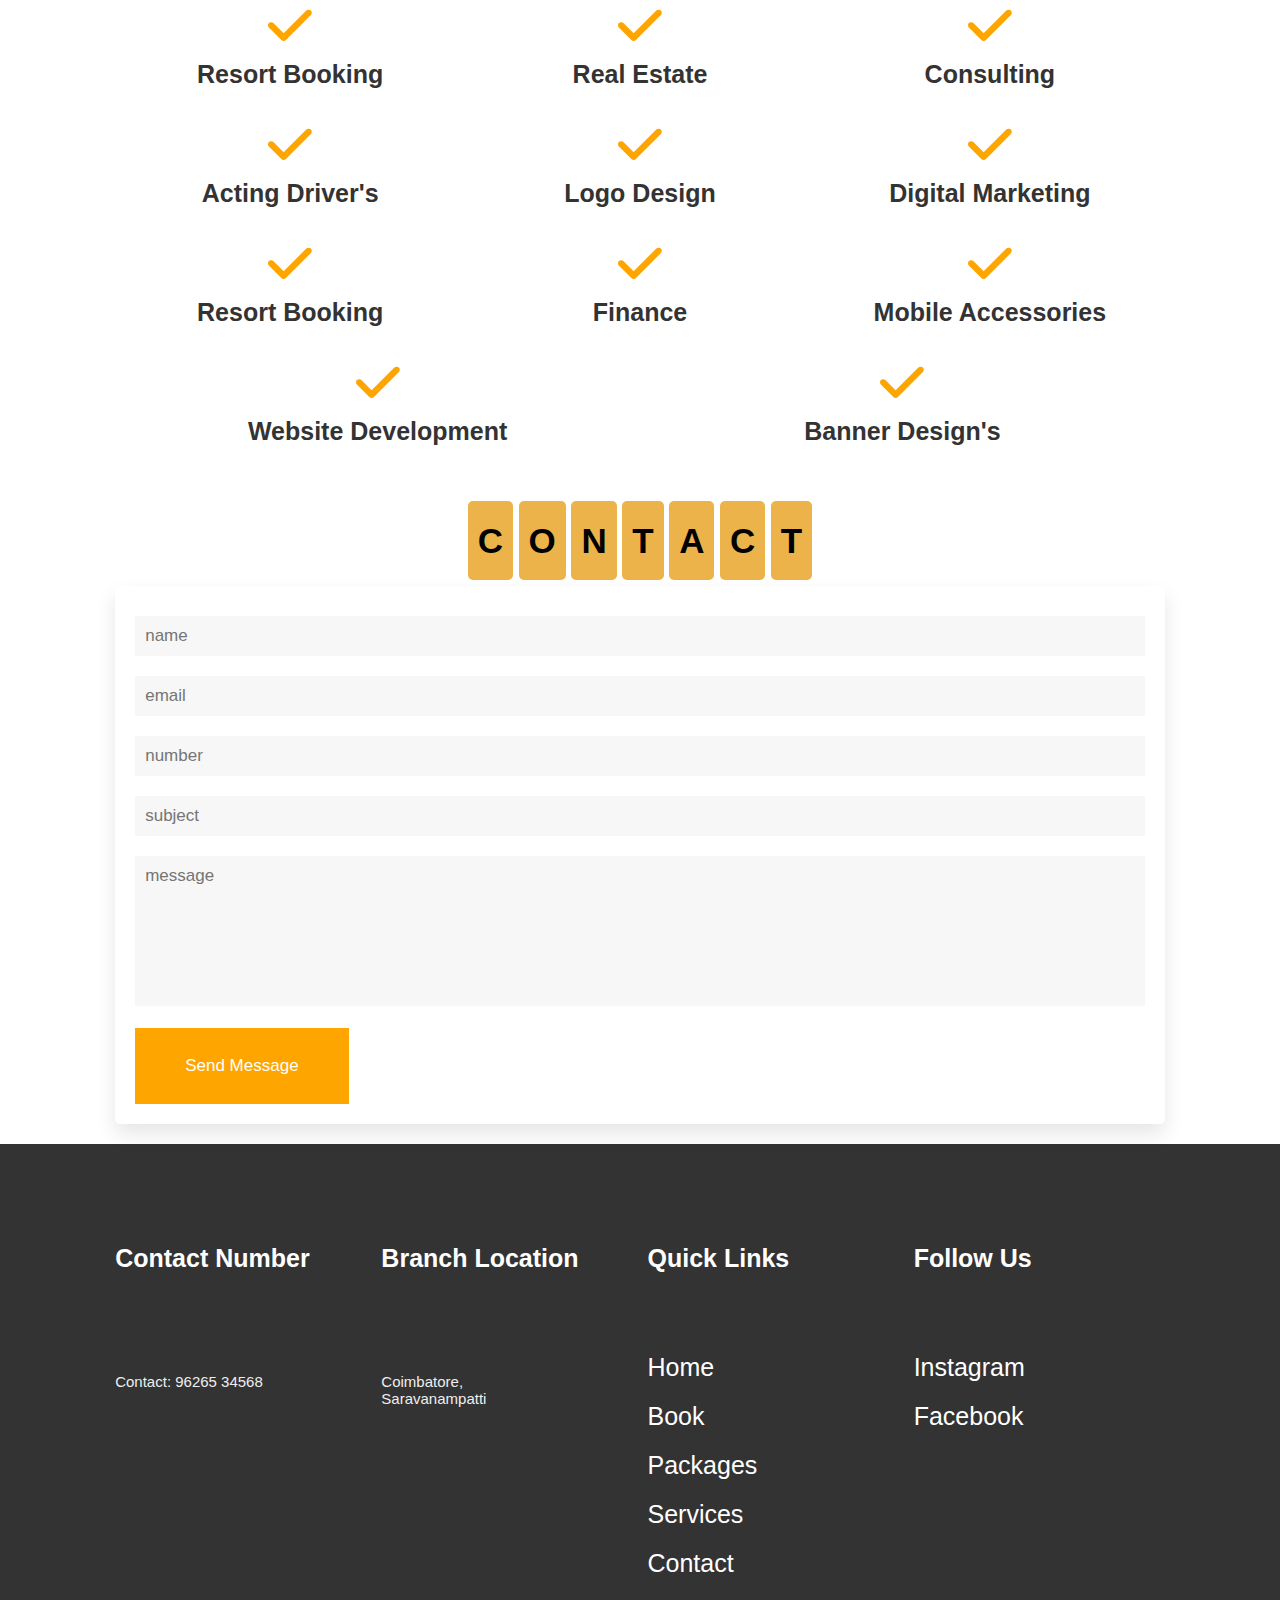
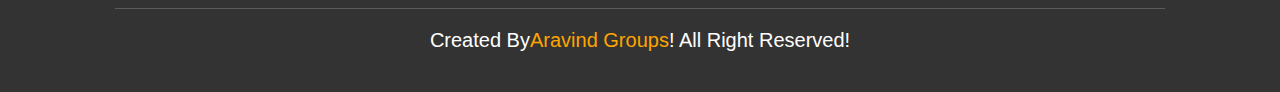
<file: aravind groups/aravind groups/index.html>
<!DOCTYPE html>
<html>
    <head>
      <meta charset="UTF-8">
      <meta name ="viewport" content="width=device-width,initial-scale=1.0">
        <title>
            Aravind travels
        </title>

        <link rel="stylesheet" href="https://cdnjs.cloudflare.com/ajax/libs/font-awesome/5.15.3/css/all.min.css">
        <link rel="stylesheet" href="css/style.css">
        <link rel="stylesheet" href="https://cdnjs.cloudflare.com/ajax/libs/font-awesome/6.2.1/css/all.min.css"  />
    </head>
    <body>
      
    <header>

      <div  id="menu-bar" class="fas fa-bars"></div>
        <a href="#" class="logo"><span>T</span>ravel</a>

        <nav class="navbar">
          <a href="#home">home</a>
          <a href="#book">book</a>
          <a href="#packages">packages</a>
          <a href="#service">service</a>
          <a href="#contact">contact</a>
        </nav>


        <div class="icons">
          <i class="fas fa-search" id="search-btn"></i>
          <i class="fas fa-user" id="login-btn"></i>
          
        </div>
      <form action="" class="search-bar-container">
        <input type="search" id="search-bar" placeholder="search here...">
        <label for="search-bar"class="fas fa-search" ></label>
      </form>
    </header>
 
     <div class="login-form-container">
        <i class="fas fa-times" id="form-close"></i>
       <form action="">
        <h3>login</h3>
        <input type="email" class="box" placeholder="enter your email">
        <input type="password" class="box" placeholder="enter your password">
        <input type="submit" value="login now" class="btn">
        <input type="checkbox" id="remember">
        <label for="remember">remember me</label>
        <p>forget password? <a href="#">click here</a></p>
        <p>dont have an account <a href="#">register</a></p>
      </form>
     </div>
       <section class="home" id="home">
            <div class="content">
              <h3>adventure is worthwhile </h3>
              <p>dicover new places with us </p>
              

          
            <div class="background">
             <img src="images/Black-And-Gold-Wallpapers.jpg" alt="travel">
            </div>

       </section>


       

       <section class="book" id="book">
         <h1 class="heading">
          <span>b</span>
          <span>o</span>
          <span>o</span>
          <span>k</span>
          <span class="space"></span>
          <span>n</span>
          <span>o</span>
          <span>w</span>
        </h1>

        <div class="row">
          <form  action="https://formspree.io/f/mknarpqv" method="POST">                  
            <div class="inputbox">
              <h1 class="heading"><span>onway</span></h1>
              <h3>where to</h3>
              <input type="text" name="onway to" placeholder="place name">
            </div>
            <div class="inputbox">
              <h3>how many</h3>
              <input type="number" name="number" placeholder="number of persons">
            </div>
            <div class="inputbox">
              <h3>arrivals</h3>
              <input type="date" name="arrival date">
            </div>
            <div class="inputbox">
            <h3>pick up</h3>
              <input type="text" name="pick up" placeholder="pick up">
            </div>
            <div class="inputbox">
            <h3>drop</h3>
              <input type="text" name="drop" placeholder="drop">
            </div>
            <div class="inputbox">
              <h3>leaving</h3>
              <input type="date" name="leaving date" >
            </div>
            <input type="submit" class="btn" value="book now">      
              </form>
        </div>


        
        <div class="row">
          <form  action="https://formspree.io/f/mknarpqv" method="POST">
           
            <div class="inputbox">
              <h1 class="heading"><span>roundtrip</span></h1>
              <h3>where to</h3>
              <input type="text" name="roundtrip to" placeholder="place name">
            </div>
            <div class="inputbox">
              <h3>how many</h3>
              <input type="number" name="number" placeholder="number of persons">
            </div>
            <div class="inputbox">
              <h3>arrivals</h3>
              <input type="date" name="date">
            </div>
            <div class="inputbox">
            <h3>pick up</h3>
              <input type="text" name="place" placeholder="place name">
            </div>
            <div class="inputbox">
            <h3>drop</h3>
              <input type="text" name="place" placeholder="place name">
            </div>
            <div class="inputbox">
              <h3>leaving</h3>
              <input type="date" name="date" >
            </div>
            <input type="submit" class="btn" value="book now">      
              </form>
        </div>

         
        
        <div class="row">
          <form  action="https://formspree.io/f/mknarpqv" method="POST">
           
            <div class="inputbox">
              <h1 class="heading"><span>rentals</span></h1>
              <h3>where to</h3>
              <input type="text" name="rentals to" placeholder="place name">
            </div>
            <div class="inputbox">
              <h3>how many</h3>
              <input type="number" name="number" placeholder="number of persons">
            </div>
            <div class="inputbox">
              <h3>arrivals</h3>
              <input type="date" name="date">
            </div>
            <div class="inputbox">
            <h3>pick up</h3>
              <input type="text" name="place" placeholder="place name">
            </div>
            <div class="inputbox">
            <h3>drop</h3>
              <input type="text" name="place" placeholder="place name">
            </div>
            <div class="inputbox">
              <h3>leaving</h3>
              <input type="date" name="date" >
            </div>
            <input type="submit" class="btn" value="book now">      
              </form>
        </div>
      
        
       </section>

       <section class="packages" id="packages">
        <h1 class="heading">
          <span>p</span>
          <span>a</span>
          <span>c</span>
          <span>k</span>
          <span>a</span>
          <span>g</span>
          <span>e</span>
          <span>s</span>
        </h1>
        <div class="box-container">
          <div class="box">
            <img src="images/p-1.jpeg" alt="">
            <div class="content">
            <h3><i class="fas fa-map-marker-alt"></i>mumbai</h3>
            
        </div>
        

        <div class="box">
          <img src="images/p-2.jpeg" alt="">
          <div class="content">
          <h3><i class="fas fa-map-marker-alt"></i>chennai</h3>
          
      </div>

      <div class="box">
        <img src="images/p-3.jpg" alt="">
        <div class="content">
        <h3><i class="fas fa-map-marker-alt"></i>trichy</h3>
        
  </div>
       
  <div class="box">
    <img src="images/p-4.jpeg" alt="">
    <div class="content">
    <h3><i class="fas fa-map-marker-alt"></i>ooty</h3>
    
</div>
         </section>
          
<section class="services" id="services">

  <h1 class="heading">
    <span>s</span>
    <span>e</span>
    <span>r</span>
    <span>v</span>
    <span>i</span>
    <span>c</span>
    <span>e</span>
    <span>s</span>
  </h1>
  <div class="box-container">
    <div class="box">
      <i class="fa-solid fa-check"></i>
      <h3>resort booking</h3>
      
    </div>
    <div class="box">
      <i class="fa-solid fa-check"></i>
      <h3>real estate</h3>
      
    </div>
    <div class="box">
      <i class="fa-solid fa-check"></i>
      <h3>consulting</h3>
      
    </div>
    <div class="box">
      <i class="fa-solid fa-check"></i>
      <h3>Acting driver's</h3>
      
    </div>
    <div class="box">
      <i class="fa-solid fa-check"></i>
      <h3>logo design</h3>
      
    </div>
    <div class="box">
      <i class="fa-solid fa-check"></i>
      <h3>digital marketing</h3>
     
    </div>
    <div class="box">
      <i class="fa-solid fa-check"></i>
      <h3>resort booking</h3>
      
    </div>
    <div class="box">
      <i class="fa-solid fa-check"></i>
      <h3>finance</h3>
      
    </div>
    <div class="box">
      <i class="fa-solid fa-check"></i>
      <h3>mobile accessories</h3>
      
    </div>
    <div class="box">
      <i class="fa-solid fa-check"></i>
      <h3>website development</h3>
      
    </div>
    <div class="box">
      <i class="fa-solid fa-check"></i>
      <h3>banner design's</h3>
      
    </div>
  </div>
  

</section>


<section class="contact" id="contact">

  <h1 class="heading">
    <span>c</span>
    <span>o</span>
    <span>n</span>
    <span>t</span>
    <span>a</span>
    <span>c</span>
    <span>t</span>
  </h1>
  <div class="row">
<form  action="https://formspree.io/f/mknarpqv" method="POST">

  <div class="inputbox">
    <input type="text" name="name" placeholder="name">
    <input type="email" name="email" placeholder="email">
  </div>
  <div class="inputbox">
    <input type="number" name="number" placeholder="number">
    <input type="text"  name="text" placeholder="subject">
  </div>
  <div>
  <textarea placeholder="message" name="" id="" cols="30" rows="10"></textarea>
   <input type="submit" class="btn" value="send message">
</div>
</form>


 </section>

 <section class="footer">
  <a href="https:/wa.me/919626534568"  target="_blank" class="whatsapp_float"><i class="fa-brands fa-whatsapp whatsapp-icon"></i></a>
  <div class="box-container">
    <div class="box">
      <h3>contact number</h3>
      <p> contact: 96265 34568</p>
    </div>
    <div class="box">
      <h3>branch location</h3>
      
      <p>coimbatore,<br> saravanampatti</p>
    </div>
    <div class="box">
      <h3>quick links</h3>
      <a href="#">home</a>
      <a href="#">book</a>
      <a href="#">packages</a>
      <a href="#">services</a>
      <a href="#">contact</a>
    </div>
    <div class="box">
      <h3>follow us</h3>
      <a href="https://instagram.com/hotspot_tripmakers?igshid=ZDdkNTZiNTM=">instagram</a>
      
      <a href="https://www.facebook.com/groups/979447199686387/?mibextid=NSMWBT">facebook</a>
      
    </div>

  </div>
  <h1 class="credit">created by<span>Aravind groups</span>! all right reserved!</h1>
 </section>
      <script src="js/script.js"></script>
  
    </body>
</html>
</file>
<file: aravid groups/css/style.css>
@import url("https://fonts.googleapis.com/css2?family=nunito:wght@200;300;400;600;700&display=swap");

:root{
  --orange:#ffa500;
}
*{
  margin: 0;
  padding: 0;
  box-sizing: border-box;
  text-transform: capitalize;
  font-family: "Poppins", sans-serif;
  outline:none; border: none;
  text-decoration: none;
  transition: all .2s linear;
}
*::selection{
  background: var(--orange);
  color: #ffffff;
}
html{
  font-size: 62.5%;
  overflow-x: hidden;
  scroll-padding-top: 6rem;
  scroll-behavior: smooth;
}

section{
  padding: 2rem 9%;
}

.heading{
  text-align: center;
  padding: 2.5rem 0;
}

.heading span{
  font-size: 3.5rem;
  background: rgba(235, 173, 59, 0.925);
  border-radius: .5rem;
  padding: 2rem 1rem;
  
}

.heading span.space{
  background: none;
}

.btn{
  display: inline-block;
  margin-top: 1rem;
  background: var(--orange);
  color: #fff;
  padding: .8rem 3rem;
  border: 2rem solid var(--orange);
  cursor: pointer;
  font-size: 1.7rem;
}

.btn:hover{
  background: rgba(255,165,0,.2);
  color: var(--orange);
}

header{
  position: fixed;
  top: 0%;
  left: 0%; right: 0%;
  background: #333;
  z-index: 1000;
  display: flex;
  align-items: center;
  justify-content: space-between;
  padding: 2rem  9%;

}

header .logo{

  font-size: 2.5rem;
  font-weight: bolder;
  color: #fff;
  text-decoration: uppercase;
}

header .logo span{
  color: var(--orange);
}

header .navbar a{
  color: #fff;
  font-size: 2rem;
  margin:0.5rem;
}

header .navbar a:hover{
  color: var(--orange);
}

header .icons i{
    font-size: 2.5rem;
    color:#ffffff;
    cursor: pointer;
    margin-right: 2rem;

}


header .icons i:hover{
    color:var(--orange);
}

header .search-bar-container{
    position: absolute;
    top: 100%; left: 0%; right: 0%;
    padding: 1.5rem 2rem;
    background: #333;
    border-top: .1rem solid rghb(255,255,255,.2);
    display: flex;
    align-items: center;
    z-index: 1001;
    clip-path:polygon(0 0,100% 0,100% 0,0 0);
}

header .search-bar-container.active{
  clip-path: polygon(0 0,100% 0,100% 100%,0 100%);
}
header .search-bar-container #search-bar{
  width: 100%;
  padding: 1rem;
  text-transform: none;
  color: #333;
  font-size: 1.7rem;
  border-radius:.5rem;
}
header .search-bar-container label{
  color: #fff;
  cursor: pointer;
  font-size: 3rem;
  margin-left: 1.5rem;
}
header .search-bar-container label:hover{
     color: #ffa500;
}

body{
  height:200rem;
}
.login-form-container{
  position: fixed;
  top:-120%; left: 0;
  z-index: 10000;
  min-height: 100vh;
  width: 100%;
  background: rgba(0, 0, 0, .7);
  display: flex;
  align-items: center;
  justify-content: center;
}

.login-form-container.active{
  top: 0;
}

.login-form-container form{
  margin: 2rem;
  padding: 1.5rem 2rem;
  border-radius: .5rem;
  background:#fff;
  width: 50rem;
}
.login-form-container form h3{
  font-size: 3rem;
  color: #444;
  text-transform: uppercase;
  text-align: center;
  padding: 1rem 0;

}
.login-form-container form .box{
  width: 100%;
  padding: 1rem;
  font-size: 1.7rem;
  color: #333;
  margin: .6rem 0;
  border: .1rem solid rgba(0, 0, 0, .3);
  text-decoration: none;
}
.login-form-container form .box:focus{
border-color: var(--orange);
}
.login-form-container form #remember{
  margin: 2rem 0;

}
.login-form-container form  label{
  font-size: 1.5rem;
}
.login-form-container form .btn{
  display: block;
  width: 100%;

}
.login-form-container form p{
  padding:.5rem 0;
  font-size: 1.5rem;
  color: #666;

}
.login-form-container form p a{
  color: var(--orange);
}
.login-form-container form p a:hover{
  color: #333;
  text-decoration: underline;
} 
.login-form-container #form-close{
  position:absolute;
top: 2rem; right:3rem;
font-size: 5rem;
color: #fff;
cursor: pointer;
}
#menu-bar{
  color: #fff;
  border: .1rem solid #fff;
  border-radius: .5rem;
  font-size: 3rem;
  padding:.5rem 1.2rem;
  cursor: pointer;
display: none;
}

.home{
  min-height: 100vh;
  display: flex;
  align-items: center;
  justify-content: center;
  flex-flow: column;
  position: relative;
  z-index: 0;
}

.home .content{
  text-align:center;

}

.home .content h3{
  font-size: 4.5rem;
  color: #fff;
  text-transform: uppercase;
  text-shadow: 0 .3rem .5rem rgba(0, 0, 0, .1);
}
.home .content p{
  font-size: 2.5rem;
  color: #fff;
 padding: .5rem 0;

}
.home .background img{
 position: absolute;
 top: 0;left: 0;
 z-index: -1;
 height: 100%;
 width: 100%;
 object-fit:cover
}

.book::-webkit-scrollbar{
  width: 0;
}

.book .row{
  display: flex;
  flex-wrap:wrap;
  gap:1.5rem;
  align-items: center;
}
.book .row form{
  flex: 1 1 40rem;
  padding: 2 rem;
  box-shadow:0 1rem 2rem rgba(0, 0, 0, .1);
  border-radius: .5rem;
}
.book .row form .inputbox{
  padding: .5rem;

}

.book .row form .inputbox input{
  width: 100%;
  padding: 1rem;
  border: .1rem solid rgba(0, 0, 0, .1);
  font-size: 1.7rem;
  color: #333;
  text-transform: none;
}
.book .row form .inputbox h3{
  font-size: 2rem;
  padding: 1rem 0;
  color: #666;
}


.packages .box-container{
  display: flex;
  flex-wrap: wrap;
  gap: 2rem;
}

.packages .box-container .box{
  flex:1 1 30rem;
  border-radius: .5rem;
  overflow: hidden;
  box-shadow: 0 1rem 2rem rgba(0, 0, 0, .1);
}
.packages .box-container .box img{
  height: 25rem;
  width: 50%;
  object-fit: cover;
}
.packages .box-container .box  .content{
  padding: 2rem;
}
.packages .box-container .box  .content h3{
 font-size: 2rem;
 color: #333;
}
.packages .box-container .box  .content h3 i{
  color:var(--orange);
 }
 .packages .box-container .box  .content  p{
  font-size: 1.7rem;
  color: #666;
  padding: 1rem 0;
 }
 .packages .box-container .box  .content .stars i{
  font-size: 1.7rem;
  color: var(--orange);
 }

 .packages .box-container .box  .content .price{
  font-size: 2rem;
  color: #333;
  padding: 0.5rem;
 }

 .packages .box-container .box  .content .price span{
  font-size: 1.5rem;
  color: #666;
  text-decoration: line-through;
 }
.services .box-container{
  display: flex;
  flex-wrap: wrap;
  gap: 1.5rm;
}
.services .box-container .box{
  flex: 1 1 30rem;
  border-radius: .5rem;
  padding: 1rem;
  text-align:center;

}
.services .box-container .box i{
  padding: 1rem;
  font-size: 5rem;
  color:var(--orange);
}
.services .box-container .box h3{
  font-size: 2.5rem;
  color:#333;
}
.services .box-container .box p{
  font-size: 1.5rem;
  color:#666;
  padding: 1rem 0;
}
.services .box-container .box:hover{
  box-shadow: 0 1rem 2rem rgba(0, 0, 0, .1);
}

.contact .row{
  display: flex;
  flex-wrap: wrap;
  gap: 1.5rem;
  align-items: center;
}
.contact .row form{

  flex: 1 1 50rem;
  padding:2rem;
  box-shadow: 0 1rem 2rem rgba(0, 0, 0, .1);
  border-radius: .5rem;
}

.contact .row form .inputbox{
  display: flex;
  flex-wrap: wrap;
  justify-content: space-between;
}
.contact .row form .inputbox input, .contact .row form textarea{
  width: 49%;
  margin: 1rem 0;
  padding: 1rem;
  font-size: 1.7rem;
  color: #333;
  background: #f7f7f7;
  text-transform: none;
}
.contact .row form textarea{
  height: 15rem;
  resize: none;
  width:100%;
}

.contact .row form .inputbox input{
  width: 100%;
}
 .footer{
  background: #333;
 }

 .footer .box-container{
  display: flex;
  flex-wrap: wrap;
  gap: 1.5rem;
 }
 .footer .box-container .box{
  padding: 1rem 0;
  flex: 1 1 25rem;
 }
 .footer .box-container .box h3{
  font-size: 2.5rem;
  padding: 7rem 0;
  color: #fff;
 }
 .footer .box-container .box p{
  font-size: 1.5rem;
  padding: 3rem 0;
  color: #eee;
 }
 .footer .box-container .box a{
  display:block;
  font-size: 2.5rem;
  padding: 1rem 0;
  color: #fff;
 }
 .footer .box-container .box a:hover{
  color: var(--orange);
  text-decoration: underline;
 }

 .footer .credit{
  text-align: center;
  padding: 2rem 1rem;
  margin-top: 1rem;
  font-size: 2rem;
  font-weight:normal;
  color: #fff;
  border-top:.1rem solid rgba(255,255,255,.2) ;
 }
 .footer .credit span{
  color:var(--orange);
 }
body{
  height: 300rem;
}

.whatsapp_float {
  position: fixed;
  width: 60px;
  height: 60px;
  bottom: 40px;
  right: 40px;
  background-color: #25d366;
  color: #fff;
  border-radius: 50px;
  text-align: center;
  font-size: 30px;
  box-shadow: 2px 2px 3px #999;
  z-index: 100;
}
.whatsapp-icon {
  margin-top: 16px;
}

/* for mobile */
@media screen and (max-width: 767px){
  .whatsapp-icon {
    margin-top: 10px;
  }
  .whatsapp_float {
    width: 40px;
    height: 40px;
    bottom: 20px;
    right: 10px;
    font-size: 22px;
  }
}

@media(max-width:1200px){
  html{
    font-size: 55%;
    
  }
}

@media(max-width:991px){
  header{
    padding:2rem ;
  }
}
@media(max-width:768px){
  #menu-bar{
    display: initial;
  }
  header .navbar{
    position: absolute;
    top: 100%; right: 0; left: 0;
    background:#333;
    border-top: .1rem solid rgba(255,255,255,.2);
    padding: 1rem 2rem;
  clip-path: polygon(0 0,100% 0,100% 0,0 0);
  }

  header .navbar.active{
    clip-path: polygon(0 0,100% 0,100% 100%,0 100%);
  }

  header .navbar a{
    display: block;
    border-radius: .5rem;
    padding: 1.5rem;
    margin: 1.5rem 0;
background: #222;
  }
}

@media(max-width:450px){
  html{
    font-size: 50%;
    
  }

  .heading span{
    font-size: 2.srem;
  }
}
</file>
<file: aravind groups/css/style.css>
@import url("https://fonts.googleapis.com/css2?family=nunito:wght@200;300;400;600;700&display=swap");

:root{
  --orange:#ffa500;
}
*{
  margin: 0;
  padding: 0;
  box-sizing: border-box;
  text-transform: capitalize;
  font-family: "Poppins", sans-serif;
  outline:none; border: none;
  text-decoration: none;
  transition: all .2s linear;
}
*::selection{
  background: var(--orange);
  color: #ffffff;
}
html{
  font-size: 62.5%;
  overflow-x: hidden;
  scroll-padding-top: 6rem;
  scroll-behavior: smooth;
}

section{
  padding: 2rem 9%;
}

.heading{
  text-align: center;
  padding: 2.5rem 0;
}

.heading span{
  font-size: 3.5rem;
  background: rgba(235, 173, 59, 0.925);
  border-radius: .5rem;
  padding: 2rem 1rem;
  
}

.heading span.space{
  background: none;
}

.btn{
  display: inline-block;
  margin-top: 1rem;
  background: var(--orange);
  color: #fff;
  padding: .8rem 3rem;
  border: 2rem solid var(--orange);
  cursor: pointer;
  font-size: 1.7rem;
}

.btn:hover{
  background: rgba(255,165,0,.2);
  color: var(--orange);
}

header{
  position: fixed;
  top: 0%;
  left: 0%; right: 0%;
  background: #333;
  z-index: 1000;
  display: flex;
  align-items: center;
  justify-content: space-between;
  padding: 2rem  9%;

}

header .logo{

  font-size: 2.5rem;
  font-weight: bolder;
  color: #fff;
  text-decoration: uppercase;
}

header .logo span{
  color: var(--orange);
}

header .navbar a{
  color: #fff;
  font-size: 2rem;
  margin:0.5rem;
}

header .navbar a:hover{
  color: var(--orange);
}

header .icons i{
    font-size: 2.5rem;
    color:#ffffff;
    cursor: pointer;
    margin-right: 2rem;

}


header .icons i:hover{
    color:var(--orange);
}

header .search-bar-container{
    position: absolute;
    top: 100%; left: 0%; right: 0%;
    padding: 1.5rem 2rem;
    background: #333;
    border-top: .1rem solid rghb(255,255,255,.2);
    display: flex;
    align-items: center;
    z-index: 1001;
    clip-path:polygon(0 0,100% 0,100% 0,0 0);
}

header .search-bar-container.active{
  clip-path: polygon(0 0,100% 0,100% 100%,0 100%);
}
header .search-bar-container #search-bar{
  width: 100%;
  padding: 1rem;
  text-transform: none;
  color: #333;
  font-size: 1.7rem;
  border-radius:.5rem;
}
header .search-bar-container label{
  color: #fff;
  cursor: pointer;
  font-size: 3rem;
  margin-left: 1.5rem;
}
header .search-bar-container label:hover{
     color: #ffa500;
}

body{
  height:200rem;
}
.login-form-container{
  position: fixed;
  top:-120%; left: 0;
  z-index: 10000;
  min-height: 100vh;
  width: 100%;
  background: rgba(0, 0, 0, .7);
  display: flex;
  align-items: center;
  justify-content: center;
}

.login-form-container.active{
  top: 0;
}

.login-form-container form{
  margin: 2rem;
  padding: 1.5rem 2rem;
  border-radius: .5rem;
  background:#fff;
  width: 50rem;
}
.login-form-container form h3{
  font-size: 3rem;
  color: #444;
  text-transform: uppercase;
  text-align: center;
  padding: 1rem 0;

}
.login-form-container form .box{
  width: 100%;
  padding: 1rem;
  font-size: 1.7rem;
  color: #333;
  margin: .6rem 0;
  border: .1rem solid rgba(0, 0, 0, .3);
  text-decoration: none;
}
.login-form-container form .box:focus{
border-color: var(--orange);
}
.login-form-container form #remember{
  margin: 2rem 0;

}
.login-form-container form  label{
  font-size: 1.5rem;
}
.login-form-container form .btn{
  display: block;
  width: 100%;

}
.login-form-container form p{
  padding:.5rem 0;
  font-size: 1.5rem;
  color: #666;

}
.login-form-container form p a{
  color: var(--orange);
}
.login-form-container form p a:hover{
  color: #333;
  text-decoration: underline;
} 
.login-form-container #form-close{
  position:absolute;
top: 2rem; right:3rem;
font-size: 5rem;
color: #fff;
cursor: pointer;
}
#menu-bar{
  color: #fff;
  border: .1rem solid #fff;
  border-radius: .5rem;
  font-size: 3rem;
  padding:.5rem 1.2rem;
  cursor: pointer;
display: none;
}

.home{
  min-height: 100vh;
  display: flex;
  align-items: center;
  justify-content: center;
  flex-flow: column;
  position: relative;
  z-index: 0;
}

.home .content{
  text-align:center;

}

.home .content h3{
  font-size: 4.5rem;
  color: #fff;
  text-transform: uppercase;
  text-shadow: 0 .3rem .5rem rgba(0, 0, 0, .1);
}
.home .content p{
  font-size: 2.5rem;
  color: #fff;
 padding: .5rem 0;

}
.home .background img{
 position: absolute;
 top: 0;left: 0;
 z-index: -1;
 height: 100%;
 width: 100%;
 object-fit:cover
}

.book::-webkit-scrollbar{
  width: 0;
}

.book .row{
  display: flex;
  flex-wrap:wrap;
  gap:1.5rem;
  align-items: center;
}
.book .row form{
  flex: 1 1 40rem;
  padding: 2 rem;
  box-shadow:0 1rem 2rem rgba(0, 0, 0, .1);
  border-radius: .5rem;
}
.book .row form .inputbox{
  padding: .5rem;

}

.book .row form .inputbox input{
  width: 100%;
  padding: 1rem;
  border: .1rem solid rgba(0, 0, 0, .1);
  font-size: 1.7rem;
  color: #333;
  text-transform: none;
}
.book .row form .inputbox h3{
  font-size: 2rem;
  padding: 1rem 0;
  color: #666;
}


.packages .box-container{
  display: flex;
  flex-wrap: wrap;
  gap: 2rem;
}

.packages .box-container .box{
  flex:1 1 30rem;
  border-radius: .5rem;
  overflow: hidden;
  box-shadow: 0 1rem 2rem rgba(0, 0, 0, .1);
}
.packages .box-container .box img{
  height: 25rem;
  width: 50%;
  object-fit: cover;
}
.packages .box-container .box  .content{
  padding: 2rem;
}
.packages .box-container .box  .content h3{
 font-size: 2rem;
 color: #333;
}
.packages .box-container .box  .content h3 i{
  color:var(--orange);
 }
 .packages .box-container .box  .content  p{
  font-size: 1.7rem;
  color: #666;
  padding: 1rem 0;
 }
 .packages .box-container .box  .content .stars i{
  font-size: 1.7rem;
  color: var(--orange);
 }

 .packages .box-container .box  .content .price{
  font-size: 2rem;
  color: #333;
  padding: 0.5rem;
 }

 .packages .box-container .box  .content .price span{
  font-size: 1.5rem;
  color: #666;
  text-decoration: line-through;
 }
.services .box-container{
  display: flex;
  flex-wrap: wrap;
  gap: 1.5rm;
}
.services .box-container .box{
  flex: 1 1 30rem;
  border-radius: .5rem;
  padding: 1rem;
  text-align:center;

}
.services .box-container .box i{
  padding: 1rem;
  font-size: 5rem;
  color:var(--orange);
}
.services .box-container .box h3{
  font-size: 2.5rem;
  color:#333;
}
.services .box-container .box p{
  font-size: 1.5rem;
  color:#666;
  padding: 1rem 0;
}
.services .box-container .box:hover{
  box-shadow: 0 1rem 2rem rgba(0, 0, 0, .1);
}

.contact .row{
  display: flex;
  flex-wrap: wrap;
  gap: 1.5rem;
  align-items: center;
}
.contact .row form{

  flex: 1 1 50rem;
  padding:2rem;
  box-shadow: 0 1rem 2rem rgba(0, 0, 0, .1);
  border-radius: .5rem;
}

.contact .row form .inputbox{
  display: flex;
  flex-wrap: wrap;
  justify-content: space-between;
}
.contact .row form .inputbox input, .contact .row form textarea{
  width: 49%;
  margin: 1rem 0;
  padding: 1rem;
  font-size: 1.7rem;
  color: #333;
  background: #f7f7f7;
  text-transform: none;
}
.contact .row form textarea{
  height: 15rem;
  resize: none;
  width:100%;
}

.contact .row form .inputbox input{
  width: 100%;
}
 .footer{
  background: #333;
 }

 .footer .box-container{
  display: flex;
  flex-wrap: wrap;
  gap: 1.5rem;
 }
 .footer .box-container .box{
  padding: 1rem 0;
  flex: 1 1 25rem;
 }
 .footer .box-container .box h3{
  font-size: 2.5rem;
  padding: 7rem 0;
  color: #fff;
 }
 .footer .box-container .box p{
  font-size: 1.5rem;
  padding: 3rem 0;
  color: #eee;
 }
 .footer .box-container .box a{
  display:block;
  font-size: 2.5rem;
  padding: 1rem 0;
  color: #fff;
 }
 .footer .box-container .box a:hover{
  color: var(--orange);
  text-decoration: underline;
 }

 .footer .credit{
  text-align: center;
  padding: 2rem 1rem;
  margin-top: 1rem;
  font-size: 2rem;
  font-weight:normal;
  color: #fff;
  border-top:.1rem solid rgba(255,255,255,.2) ;
 }
 .footer .credit span{
  color:var(--orange);
 }
body{
  height: 300rem;
}

.whatsapp_float {
  position: fixed;
  width: 60px;
  height: 60px;
  bottom: 40px;
  right: 40px;
  background-color: #25d366;
  color: #fff;
  border-radius: 50px;
  text-align: center;
  font-size: 30px;
  box-shadow: 2px 2px 3px #999;
  z-index: 100;
}
.whatsapp-icon {
  margin-top: 16px;
}

/* for mobile */
@media screen and (max-width: 767px){
  .whatsapp-icon {
    margin-top: 10px;
  }
  .whatsapp_float {
    width: 40px;
    height: 40px;
    bottom: 20px;
    right: 10px;
    font-size: 22px;
  }
}

@media(max-width:1200px){
  html{
    font-size: 55%;
    
  }
}

@media(max-width:991px){
  header{
    padding:2rem ;
  }
}
@media(max-width:768px){
  #menu-bar{
    display: initial;
  }
  header .navbar{
    position: absolute;
    top: 100%; right: 0; left: 0;
    background:#333;
    border-top: .1rem solid rgba(255,255,255,.2);
    padding: 1rem 2rem;
  clip-path: polygon(0 0,100% 0,100% 0,0 0);
  }

  header .navbar.active{
    clip-path: polygon(0 0,100% 0,100% 100%,0 100%);
  }

  header .navbar a{
    display: block;
    border-radius: .5rem;
    padding: 1.5rem;
    margin: 1.5rem 0;
background: #222;
  }
}

@media(max-width:450px){
  html{
    font-size: 50%;
    
  }

  .heading span{
    font-size: 2.srem;
  }
}
</file>
<file: aravind groups/aravind groups/css/style.css>
@import url("https://fonts.googleapis.com/css2?family=nunito:wght@200;300;400;600;700&display=swap");

:root{
  --orange:#ffa500;
}
*{
  margin: 0;
  padding: 0;
  box-sizing: border-box;
  text-transform: capitalize;
  font-family: "Poppins", sans-serif;
  outline:none; border: none;
  text-decoration: none;
  transition: all .2s linear;
}
*::selection{
  background: var(--orange);
  color: #ffffff;
}
html{
  font-size: 62.5%;
  overflow-x: hidden;
  scroll-padding-top: 6rem;
  scroll-behavior: smooth;
}

section{
  padding: 2rem 9%;
}

.heading{
  text-align: center;
  padding: 2.5rem 0;
}

.heading span{
  font-size: 3.5rem;
  background: rgba(235, 173, 59, 0.925);
  border-radius: .5rem;
  padding: 2rem 1rem;
  
}

.heading span.space{
  background: none;
}

.btn{
  display: inline-block;
  margin-top: 1rem;
  background: var(--orange);
  color: #fff;
  padding: .8rem 3rem;
  border: 2rem solid var(--orange);
  cursor: pointer;
  font-size: 1.7rem;
}

.btn:hover{
  background: rgba(255,165,0,.2);
  color: var(--orange);
}

header{
  position: fixed;
  top: 0%;
  left: 0%; right: 0%;
  background: #333;
  z-index: 1000;
  display: flex;
  align-items: center;
  justify-content: space-between;
  padding: 2rem  9%;

}

header .logo{

  font-size: 2.5rem;
  font-weight: bolder;
  color: #fff;
  text-decoration: uppercase;
}

header .logo span{
  color: var(--orange);
}

header .navbar a{
  color: #fff;
  font-size: 2rem;
  margin:0.5rem;
}

header .navbar a:hover{
  color: var(--orange);
}

header .icons i{
    font-size: 2.5rem;
    color:#ffffff;
    cursor: pointer;
    margin-right: 2rem;

}


header .icons i:hover{
    color:var(--orange);
}

header .search-bar-container{
    position: absolute;
    top: 100%; left: 0%; right: 0%;
    padding: 1.5rem 2rem;
    background: #333;
    border-top: .1rem solid rghb(255,255,255,.2);
    display: flex;
    align-items: center;
    z-index: 1001;
    clip-path:polygon(0 0,100% 0,100% 0,0 0);
}

header .search-bar-container.active{
  clip-path: polygon(0 0,100% 0,100% 100%,0 100%);
}
header .search-bar-container #search-bar{
  width: 100%;
  padding: 1rem;
  text-transform: none;
  color: #333;
  font-size: 1.7rem;
  border-radius:.5rem;
}
header .search-bar-container label{
  color: #fff;
  cursor: pointer;
  font-size: 3rem;
  margin-left: 1.5rem;
}
header .search-bar-container label:hover{
     color: #ffa500;
}

body{
  height:200rem;
}
.login-form-container{
  position: fixed;
  top:-120%; left: 0;
  z-index: 10000;
  min-height: 100vh;
  width: 100%;
  background: rgba(0, 0, 0, .7);
  display: flex;
  align-items: center;
  justify-content: center;
}

.login-form-container.active{
  top: 0;
}

.login-form-container form{
  margin: 2rem;
  padding: 1.5rem 2rem;
  border-radius: .5rem;
  background:#fff;
  width: 50rem;
}
.login-form-container form h3{
  font-size: 3rem;
  color: #444;
  text-transform: uppercase;
  text-align: center;
  padding: 1rem 0;

}
.login-form-container form .box{
  width: 100%;
  padding: 1rem;
  font-size: 1.7rem;
  color: #333;
  margin: .6rem 0;
  border: .1rem solid rgba(0, 0, 0, .3);
  text-decoration: none;
}
.login-form-container form .box:focus{
border-color: var(--orange);
}
.login-form-container form #remember{
  margin: 2rem 0;

}
.login-form-container form  label{
  font-size: 1.5rem;
}
.login-form-container form .btn{
  display: block;
  width: 100%;

}
.login-form-container form p{
  padding:.5rem 0;
  font-size: 1.5rem;
  color: #666;

}
.login-form-container form p a{
  color: var(--orange);
}
.login-form-container form p a:hover{
  color: #333;
  text-decoration: underline;
} 
.login-form-container #form-close{
  position:absolute;
top: 2rem; right:3rem;
font-size: 5rem;
color: #fff;
cursor: pointer;
}
#menu-bar{
  color: #fff;
  border: .1rem solid #fff;
  border-radius: .5rem;
  font-size: 3rem;
  padding:.5rem 1.2rem;
  cursor: pointer;
display: none;
}

.home{
  min-height: 100vh;
  display: flex;
  align-items: center;
  justify-content: center;
  flex-flow: column;
  position: relative;
  z-index: 0;
}

.home .content{
  text-align:center;

}

.home .content h3{
  font-size: 4.5rem;
  color: #fff;
  text-transform: uppercase;
  text-shadow: 0 .3rem .5rem rgba(0, 0, 0, .1);
}
.home .content p{
  font-size: 2.5rem;
  color: #fff;
 padding: .5rem 0;

}
.home .background img{
 position: absolute;
 top: 0;left: 0;
 z-index: -1;
 height: 100%;
 width: 100%;
 object-fit:cover
}

.book::-webkit-scrollbar{
  width: 0;
}

.book .row{
  display: flex;
  flex-wrap:wrap;
  gap:1.5rem;
  align-items: center;
}
.book .row form{
  flex: 1 1 40rem;
  padding: 2 rem;
  box-shadow:0 1rem 2rem rgba(0, 0, 0, .1);
  border-radius: .5rem;
}
.book .row form .inputbox{
  padding: .5rem;

}

.book .row form .inputbox input{
  width: 100%;
  padding: 1rem;
  border: .1rem solid rgba(0, 0, 0, .1);
  font-size: 1.7rem;
  color: #333;
  text-transform: none;
}
.book .row form .inputbox h3{
  font-size: 2rem;
  padding: 1rem 0;
  color: #666;
}


.packages .box-container{
  display: flex;
  flex-wrap: wrap;
  gap: 2rem;
}

.packages .box-container .box{
  flex:1 1 30rem;
  border-radius: .5rem;
  overflow: hidden;
  box-shadow: 0 1rem 2rem rgba(0, 0, 0, .1);
}
.packages .box-container .box img{
  height: 25rem;
  width: 50%;
  object-fit: cover;
}
.packages .box-container .box  .content{
  padding: 2rem;
}
.packages .box-container .box  .content h3{
 font-size: 2rem;
 color: #333;
}
.packages .box-container .box  .content h3 i{
  color:var(--orange);
 }
 .packages .box-container .box  .content  p{
  font-size: 1.7rem;
  color: #666;
  padding: 1rem 0;
 }
 .packages .box-container .box  .content .stars i{
  font-size: 1.7rem;
  color: var(--orange);
 }

 .packages .box-container .box  .content .price{
  font-size: 2rem;
  color: #333;
  padding: 0.5rem;
 }

 .packages .box-container .box  .content .price span{
  font-size: 1.5rem;
  color: #666;
  text-decoration: line-through;
 }
.services .box-container{
  display: flex;
  flex-wrap: wrap;
  gap: 1.5rm;
}
.services .box-container .box{
  flex: 1 1 30rem;
  border-radius: .5rem;
  padding: 1rem;
  text-align:center;

}
.services .box-container .box i{
  padding: 1rem;
  font-size: 5rem;
  color:var(--orange);
}
.services .box-container .box h3{
  font-size: 2.5rem;
  color:#333;
}
.services .box-container .box p{
  font-size: 1.5rem;
  color:#666;
  padding: 1rem 0;
}
.services .box-container .box:hover{
  box-shadow: 0 1rem 2rem rgba(0, 0, 0, .1);
}

.contact .row{
  display: flex;
  flex-wrap: wrap;
  gap: 1.5rem;
  align-items: center;
}
.contact .row form{

  flex: 1 1 50rem;
  padding:2rem;
  box-shadow: 0 1rem 2rem rgba(0, 0, 0, .1);
  border-radius: .5rem;
}

.contact .row form .inputbox{
  display: flex;
  flex-wrap: wrap;
  justify-content: space-between;
}
.contact .row form .inputbox input, .contact .row form textarea{
  width: 49%;
  margin: 1rem 0;
  padding: 1rem;
  font-size: 1.7rem;
  color: #333;
  background: #f7f7f7;
  text-transform: none;
}
.contact .row form textarea{
  height: 15rem;
  resize: none;
  width:100%;
}

.contact .row form .inputbox input{
  width: 100%;
}
 .footer{
  background: #333;
 }

 .footer .box-container{
  display: flex;
  flex-wrap: wrap;
  gap: 1.5rem;
 }
 .footer .box-container .box{
  padding: 1rem 0;
  flex: 1 1 25rem;
 }
 .footer .box-container .box h3{
  font-size: 2.5rem;
  padding: 7rem 0;
  color: #fff;
 }
 .footer .box-container .box p{
  font-size: 1.5rem;
  padding: 3rem 0;
  color: #eee;
 }
 .footer .box-container .box a{
  display:block;
  font-size: 2.5rem;
  padding: 1rem 0;
  color: #fff;
 }
 .footer .box-container .box a:hover{
  color: var(--orange);
  text-decoration: underline;
 }

 .footer .credit{
  text-align: center;
  padding: 2rem 1rem;
  margin-top: 1rem;
  font-size: 2rem;
  font-weight:normal;
  color: #fff;
  border-top:.1rem solid rgba(255,255,255,.2) ;
 }
 .footer .credit span{
  color:var(--orange);
 }
body{
  height: 300rem;
}

.whatsapp_float {
  position: fixed;
  width: 60px;
  height: 60px;
  bottom: 40px;
  right: 40px;
  background-color: #25d366;
  color: #fff;
  border-radius: 50px;
  text-align: center;
  font-size: 30px;
  box-shadow: 2px 2px 3px #999;
  z-index: 100;
}
.whatsapp-icon {
  margin-top: 16px;
}

/* for mobile */
@media screen and (max-width: 767px){
  .whatsapp-icon {
    margin-top: 10px;
  }
  .whatsapp_float {
    width: 40px;
    height: 40px;
    bottom: 20px;
    right: 10px;
    font-size: 22px;
  }
}

@media(max-width:1200px){
  html{
    font-size: 55%;
    
  }
}

@media(max-width:991px){
  header{
    padding:2rem ;
  }
}
@media(max-width:768px){
  #menu-bar{
    display: initial;
  }
  header .navbar{
    position: absolute;
    top: 100%; right: 0; left: 0;
    background:#333;
    border-top: .1rem solid rgba(255,255,255,.2);
    padding: 1rem 2rem;
  clip-path: polygon(0 0,100% 0,100% 0,0 0);
  }

  header .navbar.active{
    clip-path: polygon(0 0,100% 0,100% 100%,0 100%);
  }

  header .navbar a{
    display: block;
    border-radius: .5rem;
    padding: 1.5rem;
    margin: 1.5rem 0;
background: #222;
  }
}

@media(max-width:450px){
  html{
    font-size: 50%;
    
  }

  .heading span{
    font-size: 2.srem;
  }
}
</file>
